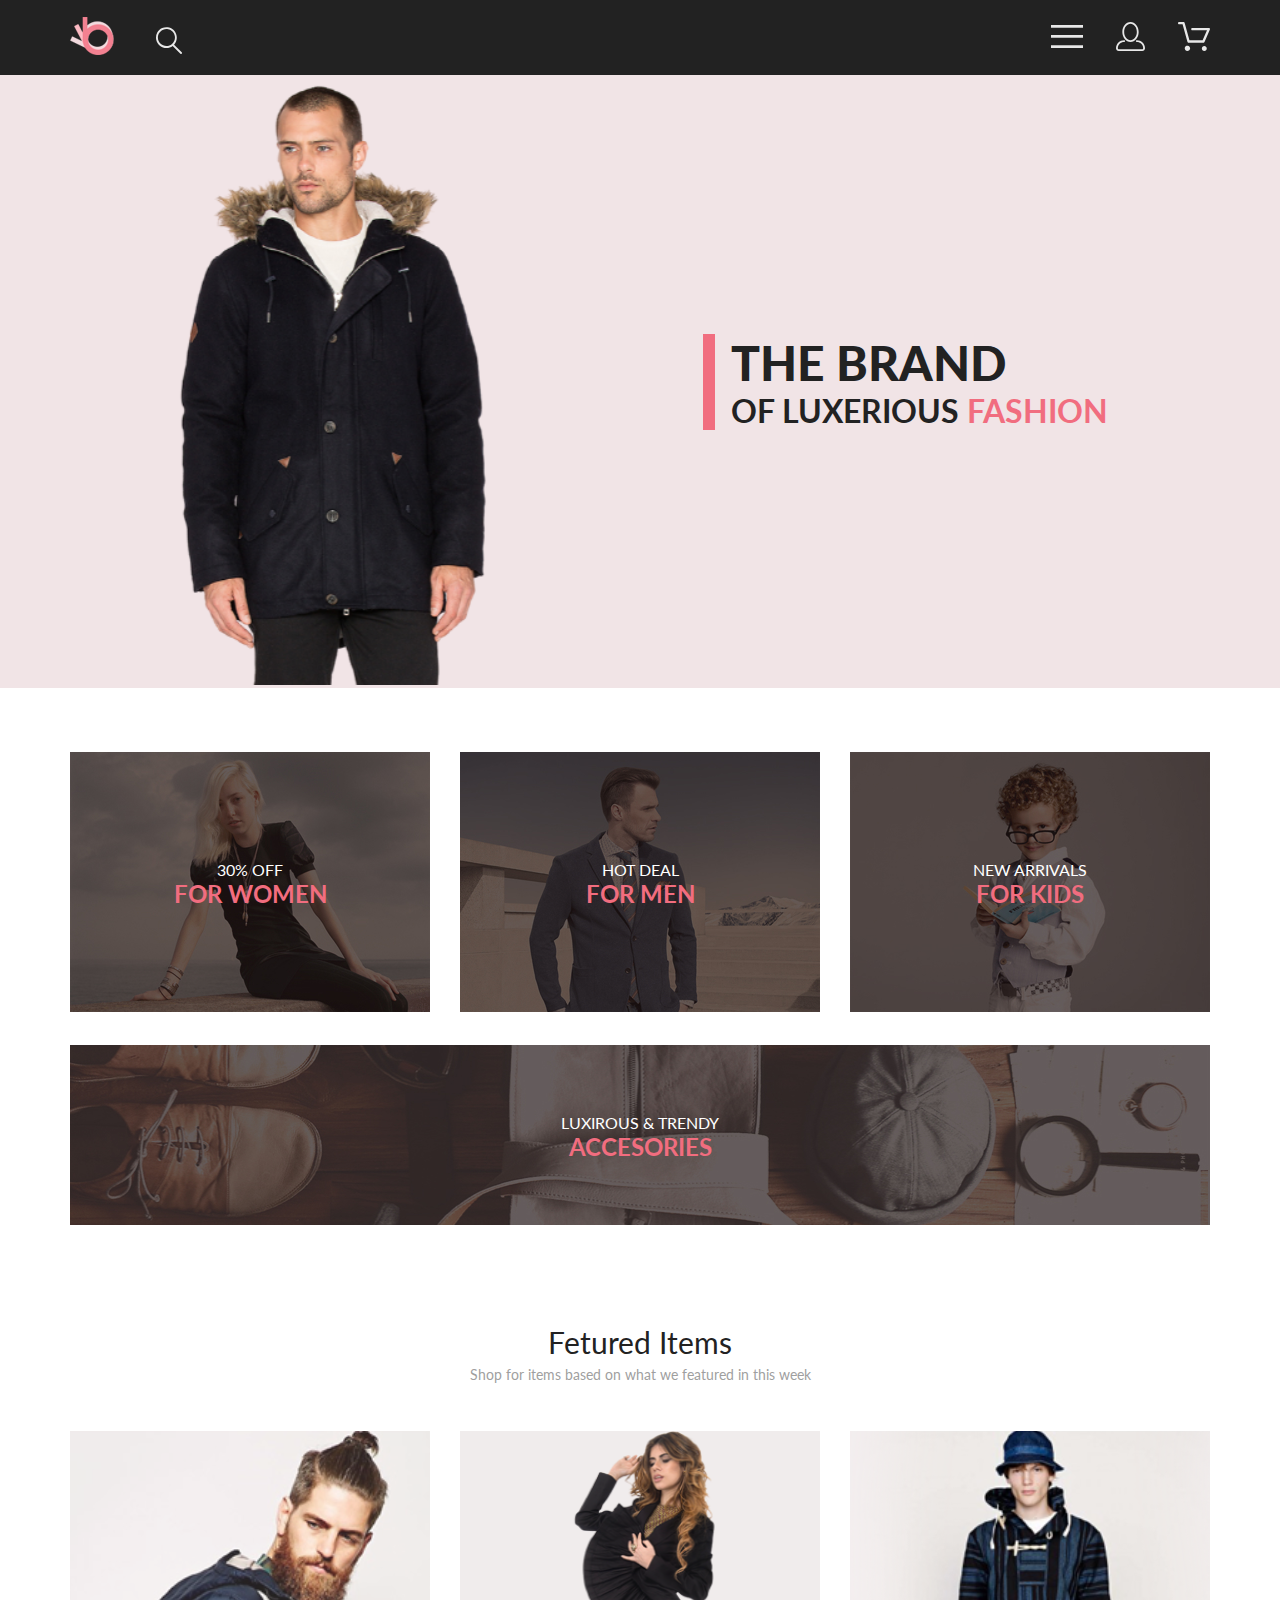
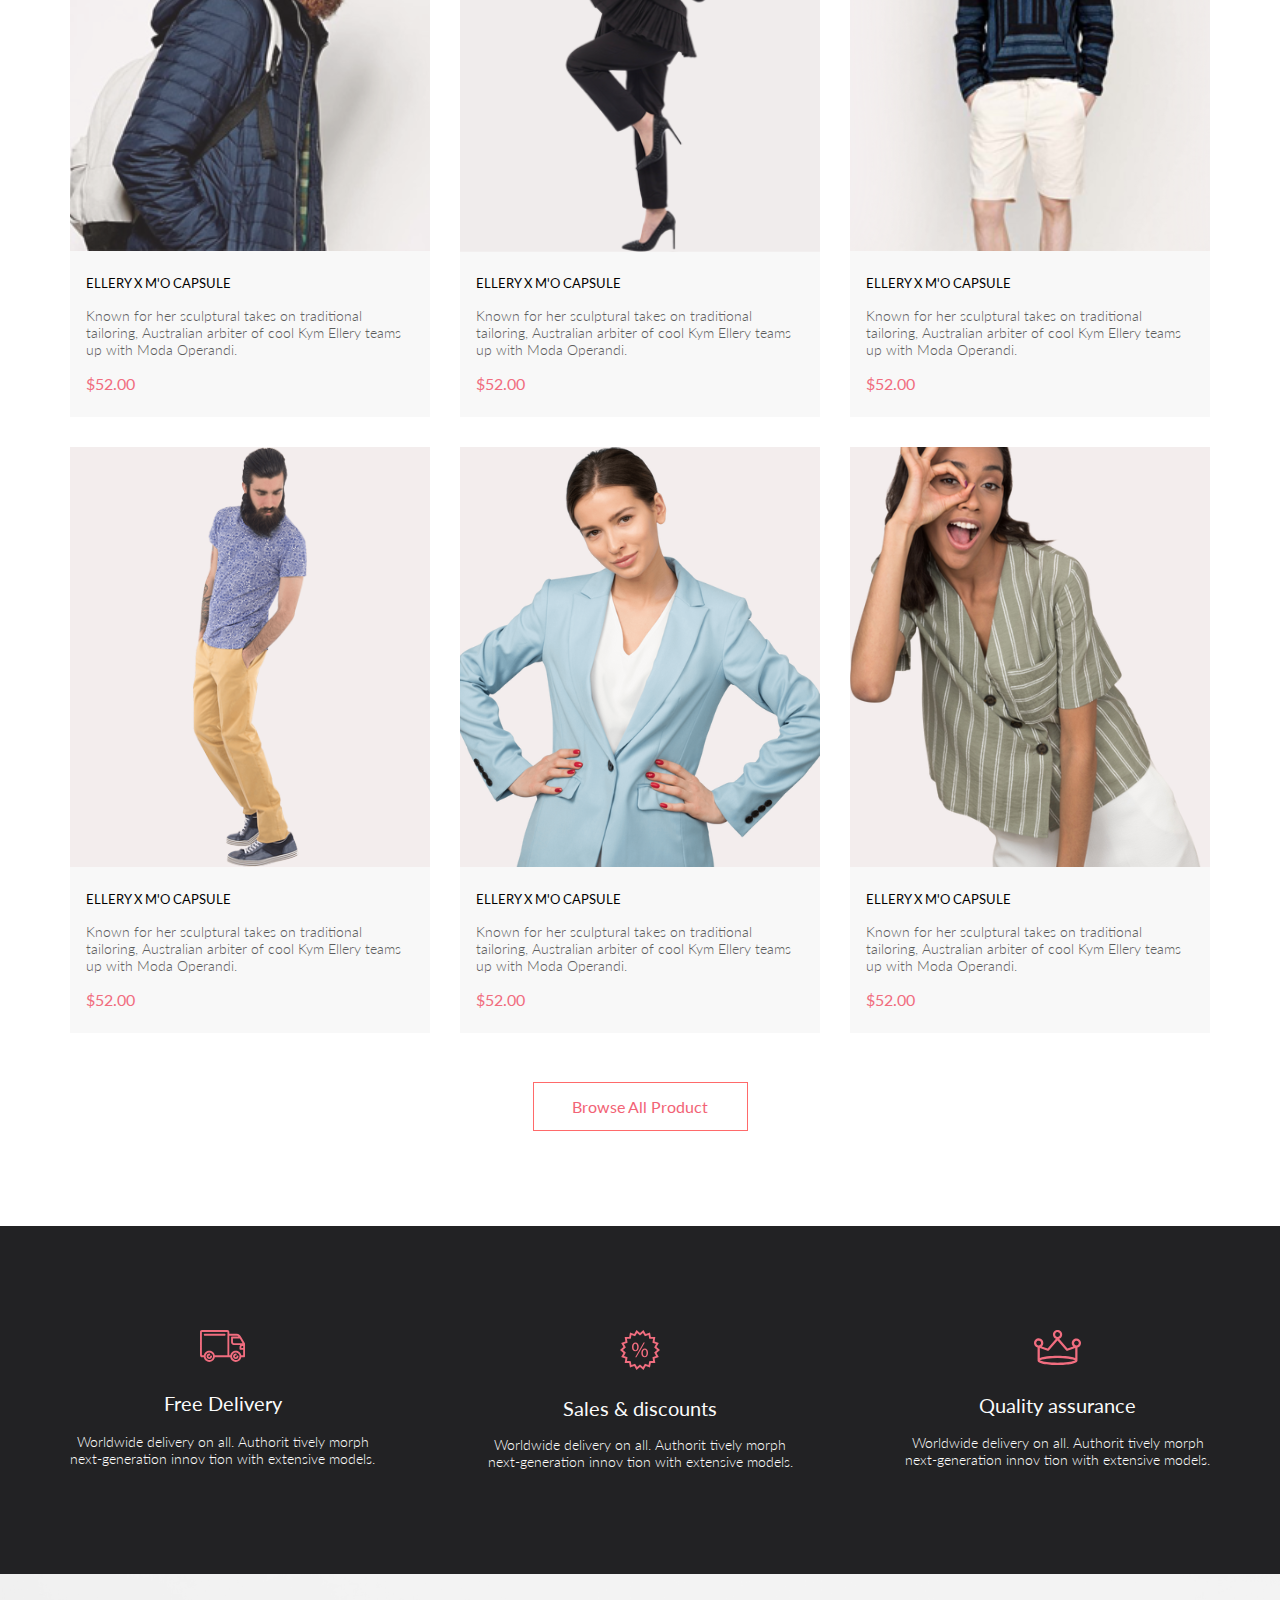
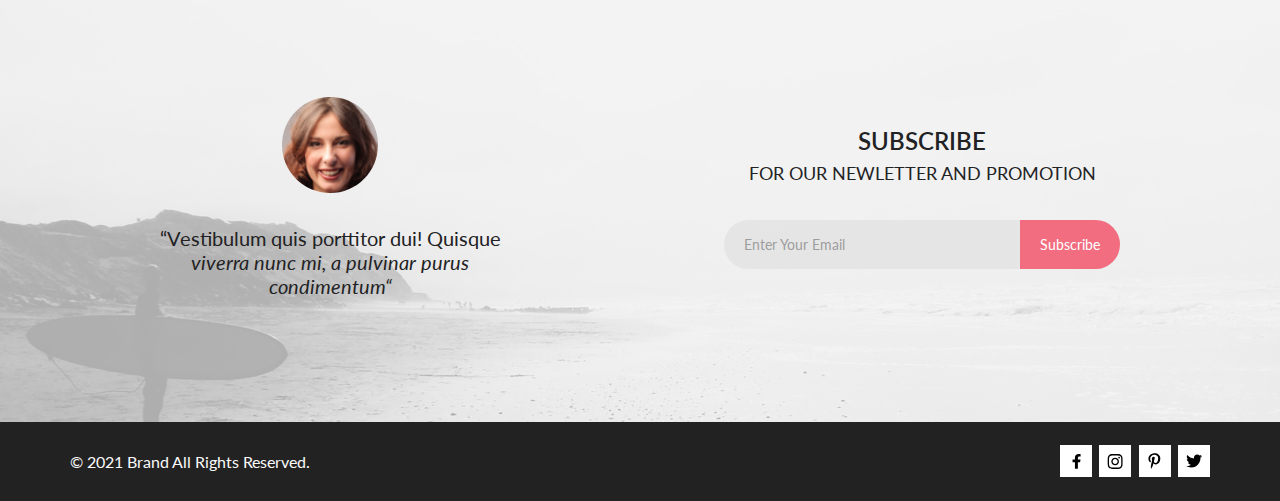
<file: html_website_3/index.html>
<!DOCTYPE html>
<html lang="en">

<head>
    <meta charset="UTF-8">
    <meta http-equiv="X-UA-Compatible" content="IE=edge">
    <meta name="viewport" content="width=device-width, initial-scale=1.0">
    <title>Интернет-магазин</title>
    <link rel="preconnect" href="https://fonts.googleapis.com">
    <link rel="preconnect" href="https://fonts.gstatic.com" crossorigin>
    <link
        href="https://fonts.googleapis.com/css2?family=Lato:wght@300;400;900&family=Open+Sans:wght@600;700;800&family=Raleway:wght@300;400;700&display=swap"
        rel="stylesheet">
    <link rel="stylesheet" href="statik/styles/style.css">
</head>

<body>
    <div class="top">

        <header class="header center">

            <div class="header__left">
                <a href="index.html"><img src="statik/images/top__menu__logo.svg" alt="логотип"></a>
                <a href="#"><img src="statik/images/top__menu__search.svg" alt="поиск"></a>
            </div>
            <nav class="header__right">
                <label for="header__check"><img src="statik/images/top__menu__menu.svg" alt="меню"></label>
                <a href="#" class="header__link-site"><img src="statik/images/top__menu__profile.svg"
                        alt="личный профиль"></a>
                <a href="#" class="header__link-site"><img src="statik/images/top__menu__basket.svg" alt="корзина"></a>
            </nav>
            <input class="header__checkbox" id="header__check" type="checkbox" checked>
            <div class="mobile-menu">
                <h3 class="mobile-menu__heading">MENU</h3>
                <div class="mobile-menu__box">
                    <div class="mobile-menu__item">
                        <a href="#" class="mobile-menu__title">MAN</a>
                        <ul class="mobile-menu__list">
                            <li><a class="mobile-menu__link" href="#">Accessories</a></li>
                            <li><a class="mobile-menu__link" href="#">Bags</a></li>
                            <li><a class="mobile-menu__link" href="#">Denim</a></li>
                            <li><a class="mobile-menu__link" href="#">T-Shirts</a></li>
                        </ul>
                    </div>
                    <div class="mobile-menu__item">
                        <a href="#" class="mobile-menu__title">WOMAN</a>
                        <ul class="mobile-menu__list">
                            <li><a class="mobile-menu__link" href="">Accessories</a></li>
                            <li><a class="mobile-menu__link" href="">Jackets & Coats</a></li>
                            <li><a class="mobile-menu__link" href="">Polos</a></li>
                            <li><a class="mobile-menu__link" href="">T-Shirts</a></li>
                            <li><a class="mobile-menu__link" href="">Shirts</a></li>
                        </ul>
                    </div>
                    <div class="mobile-menu__item">
                        <a href="#" class="mobile-menu__title">KIDS</a>
                        <ul class="mobile-menu__list">
                            <li><a class="mobile-menu__link" href="">Accessories</a></li>
                            <li><a class="mobile-menu__link" href="">Jackets & Coats</a></li>
                            <li><a class="mobile-menu__link" href="">Polos</a></li>
                            <li><a class="mobile-menu__link" href="">T-Shirts</a></li>
                            <li><a class="mobile-menu__link" href="">Shirts</a></li>
                            <li><a class="mobile-menu__link" href="">Bags</a></li>
                        </ul>
                    </div>
                </div>



            </div>


        </header>

        <section class="promo">

            <div class="promo__img">
                <img src="statik/images/header__img.svg" alt="фото с моделью">
            </div>

            <div class="promo__content">
                <div class="promo__info">
                    <h1 class="promo__title">THE BRAND</h1>
                    <h2 class="promo__heading">OF LUXERIOUS <span style="color: 
                        #F16D7F;">FASHION</span></h2>
                </div>
            </div>

        </section>

        <section class="sale center">

            <div class="sale__item">
                <div class="sale__content">
                    <p class="sale__text">30% OFF</p>
                    <h3 class="sale__heading">FOR WOMEN</h3>
                </div>
                <img src="statik/images/advertisement001.jpg" alt="sale image" class="img__sale">
            </div>

            <div class="sale__item">
                <div class="sale__content">
                    <p class="sale__text">HOT DEAL</p>
                    <h3 class="sale__heading">FOR MEN</h3>
                </div>
                <img src="statik/images/advertisement002.jpg" alt="sale image" class="img__sale">
            </div>

            <div class="sale__item">
                <div class="sale__content">
                    <p class="sale__text">NEW ARRIVALS</p>
                    <h3 class="sale__heading">FOR KIDS</h3>
                </div>
                <img src="statik/images/advertisement003.jpg" alt="sale image" class="img__sale">
            </div>

            <div class="sale__item sale__item__big">
                <div class="sale__content">
                    <p class="sale__text">LUXIROUS & TRENDY</p>
                    <h3 class="sale__heading">ACCESORIES</h3>
                </div>
                <img src="statik/images/advertisement004.jpg" alt="sale image" class="img__big">
            </div>

        </section>

        <section class="product-box center">

            <h2 class="product-box__heading">Fetured Items</h2>
            <p class="product-box__text">Shop for items based on what we featured in this week</p>

            <div class="product-box__content">

                <div class="product">

                    <div class="product__picturebox">

                        <div class="product__picturebox__itemHover">
                            <button class="product__picturebox__buy-button">
                                <img src="statik/images/Vector.svg" alt="корзина"
                                    class="product__picturebox__buy-button-img">
                                Add to Cart
                            </button>
                        </div>

                        <img src="statik/images/top__info_img001.svg" alt="photo 001" class="product__picturebox__img">

                    </div>

                    <div class="product__content">
                        <h5 class="product__content__heading">ELLERY X M'O CAPSULE</h5>
                        <p class="product__content__text">Known for her sculptural takes on traditional <br>
                            tailoring, Australian arbiter of cool Kym Ellery teams <br>
                            up with Moda Operandi.</p>
                        <p class="product__content__price">$52.00</p>
                    </div>

                </div>

                <div class="product">

                    <div class="product__picturebox">

                        <div class="product__picturebox__itemHover">
                            <button class="product__picturebox__buy-button">
                                <img src="statik/images/Vector.svg" alt="корзина"
                                    class="product__picturebox__buy-button-img">
                                Add to Cart
                            </button>
                        </div>

                        <img src="statik/images/top__info_img002-2.svg" alt="photo 002"
                            class="product__picturebox__img">

                    </div>

                    <div class="product__content">
                        <h5 class="product__content__heading">ELLERY X M'O CAPSULE</h5>
                        <p class="product__content__text">Known for her sculptural takes on traditional <br>
                            tailoring, Australian arbiter of cool Kym Ellery teams <br>
                            up with Moda Operandi.</p>
                        <p class="product__content__price">$52.00</p>
                    </div>

                </div>

                <div class="product">

                    <div class="product__picturebox">

                        <div class="product__picturebox__itemHover">
                            <button class="product__picturebox__buy-button">
                                <img src="statik/images/Vector.svg" alt="корзина"
                                    class="product__picturebox__buy-button-img">
                                Add to Cart
                            </button>
                        </div>

                        <img src="statik/images/top__info_img003.svg" alt="photo 003" class="product__picturebox__img">

                    </div>

                    <div class="product__content">
                        <h5 class="product__content__heading">ELLERY X M'O CAPSULE</h5>
                        <p class="product__content__text">Known for her sculptural takes on traditional <br>
                            tailoring, Australian arbiter of cool Kym Ellery teams <br>
                            up with Moda Operandi.</p>
                        <p class="product__content__price">$52.00</p>
                    </div>

                </div>

                <div class="product">

                    <div class="product__picturebox">

                        <div class="product__picturebox__itemHover">
                            <button class="product__picturebox__buy-button">
                                <img src="statik/images/Vector.svg" alt="корзина"
                                    class="product__picturebox__buy-button-img">
                                Add to Cart
                            </button>
                        </div>

                        <img src="statik/images/top__info_img004.svg" alt="photo 004" class="product__picturebox__img">

                    </div>

                    <div class="product__content">
                        <h5 class="product__content__heading">ELLERY X M'O CAPSULE</h5>
                        <p class="product__content__text">Known for her sculptural takes on traditional <br>
                            tailoring, Australian arbiter of cool Kym Ellery teams <br>
                            up with Moda Operandi.</p>
                        <p class="product__content__price">$52.00</p>
                    </div>

                </div>

                <div class="product">

                    <div class="product__picturebox">

                        <div class="product__picturebox__itemHover">
                            <button class="product__picturebox__buy-button">
                                <img src="statik/images/Vector.svg" alt="корзина"
                                    class="product__picturebox__buy-button-img">
                                Add to Cart
                            </button>
                        </div>

                        <img src="statik/images/top__info_img005.svg" alt="photo 005" class="product__picturebox__img">

                    </div>

                    <div class="product__content">
                        <h5 class="product__content__heading">ELLERY X M'O CAPSULE</h5>
                        <p class="product__content__text">Known for her sculptural takes on traditional <br>
                            tailoring, Australian arbiter of cool Kym Ellery teams <br>
                            up with Moda Operandi.</p>
                        <p class="product__content__price">$52.00</p>
                    </div>

                </div>

                <div class="product">

                    <div class="product__picturebox">

                        <div class="product__picturebox__itemHover">
                            <button class="product__picturebox__buy-button">
                                <img src="statik/images/Vector.svg" alt="корзина"
                                    class="product__picturebox__buy-button-img">
                                Add to Cart
                            </button>
                        </div>

                        <img src="statik/images/top__info_img006.svg" alt="photo 006" class="product__picturebox__img">

                    </div>

                    <div class="product__content">
                        <h5 class="product__content__heading">ELLERY X M'O CAPSULE</h5>
                        <p class="product__content__text">Known for her sculptural takes on traditional <br>
                            tailoring, Australian arbiter of cool Kym Ellery teams <br>
                            up with Moda Operandi.</p>
                        <p class="product__content__price">$52.00</p>
                    </div>

                </div>

            </div>

            <div class="product-box__button">
                <button class="product-box__button__text">Browse All Product</button>
            </div>

        </section>

        <div class="advantages center">

            <article class="advantages__item">
                <img src="statik/images/advantages1.svg" alt="машина">
                <h3 class="advantages__item__heading">Free Delivery</h3>
                <p class="advantages__item__text">Worldwide delivery on all. Authorit tively morph <br> next-generation
                    innov
                    tion with extensive
                    models.
                </p>
            </article>

            <article class="advantages__item">
                <img src="statik/images/advantages2.svg" alt="процент">
                <h3 class="advantages__item__heading">Sales & discounts</h3>
                <p class="advantages__item__text">Worldwide delivery on all. Authorit tively morph <br> next-generation
                    innov
                    tion with extensive
                    models.
                </p>
            </article>

            <article class="advantages__item">
                <img src="statik/images/advantages3.svg" alt="корона">
                <h3 class="advantages__item__heading">Quality assurance</h3>
                <p class="advantages__item__text">Worldwide delivery on all. Authorit tively morph <br> next-generation
                    innov
                    tion with extensive
                    models.
                </p>
            </article>

        </div>

        <div class="subscription center">

            <figure class="subscription__staff">
                <img src="statik/images/face.svg" alt="лицо">
                <p class="subscription__staff__figure-text">“Vestibulum quis porttitor dui! Quisque<br> <em>viverra nunc
                        mi, a pulvinar
                        purus<br>
                        condimentum“</em></p>
            </figure>

            <div class="subscription__input-email">
                <p class="subscription__input-email__text"><span
                        class="subscription__input-email__title">SUBSCRIBE</span><br>
                    FOR OUR NEWLETTER AND PROMOTION</p>

                <div class="subscription__input-email__submit">
                    <input class="subscription__input-email__submit__subscribe" type="email" required
                        placeholder="Enter Your Email">
                    <input class="subscription__input-email__submit__btn" type="submit" value="Subscribe">
                </div>
            </div>

        </div>

        <footer class="footer center">
            <p class="footer__text">© 2021 Brand All Rights Reserved.</p>
            <div class="footer__items">
                <a class="footer__items__item" href="#"><img src="statik/images/facebook.svg" alt="facebook"></a>
                <a class="footer__items__item" href="#"><img src="statik/images/instagram.svg" alt="instagram"></a>
                <a class="footer__items__item" href="#"><svg width="13" height="16" viewBox="0 0 13 16" fill="none"
                        xmlns="http://www.w3.org/2000/svg">
                        <path
                            d="M6.74032 0.203125C3.55564 0.203125 0.408203 2.34063 0.408203 5.8C0.408203 8 1.63738 9.25 2.38233 9.25C2.68963 9.25 2.86655 8.3875 2.86655 8.14375C2.86655 7.85313 2.13091 7.23438 2.13091 6.025C2.13091 3.5125 4.03055 1.73125 6.4889 1.73125C8.60271 1.73125 10.1671 2.94062 10.1671 5.1625C10.1671 6.82187 9.50597 9.93437 7.36422 9.93437C6.59133 9.93437 5.93018 9.37187 5.93018 8.56563C5.93018 7.38438 6.74963 6.24062 6.74963 5.02187C6.74963 2.95312 3.835 3.32812 3.835 5.82812C3.835 6.35313 3.90018 6.93437 4.13298 7.4125C3.70463 9.26875 2.82931 12.0344 2.82931 13.9469C2.82931 14.5375 2.91311 15.1188 2.96899 15.7094C3.07452 15.8281 3.02175 15.8156 3.18316 15.7563C4.74757 13.6 4.69169 13.1781 5.3994 10.3562C5.78119 11.0875 6.76826 11.4812 7.55046 11.4812C10.8469 11.4812 12.3275 8.24688 12.3275 5.33125C12.3275 2.22813 9.66427 0.203125 6.74032 0.203125Z"
                            fill="black" />
                    </svg>
                </a>
                <a class="footer__items__item" href="#"><svg width="17" height="14" viewBox="0 0 17 14" fill="none"
                        xmlns="http://www.w3.org/2000/svg">
                        <path
                            d="M14.4184 3.74113C14.4285 3.88325 14.4285 4.02541 14.4285 4.16753C14.4285 8.50253 11.1512 13.4975 5.16133 13.4975C3.31595 13.4975 1.60168 12.9594 0.159668 12.0254C0.421861 12.0558 0.673935 12.066 0.946216 12.066C2.46887 12.066 3.87057 11.5483 4.98989 10.665C3.55797 10.6345 2.35797 9.69038 1.94452 8.39088C2.14621 8.42131 2.34788 8.44163 2.55966 8.44163C2.85209 8.44163 3.14455 8.401 3.4168 8.32997C1.92437 8.02538 0.805016 6.70559 0.805016 5.11169V5.07109C1.23861 5.31475 1.74285 5.46703 2.27726 5.48731C1.39996 4.89847 0.825192 3.89341 0.825192 2.75634C0.825192 2.14722 0.986506 1.58884 1.26887 1.10153C2.87224 3.09138 5.28232 4.39084 7.9848 4.533C7.93439 4.28934 7.90413 4.03556 7.90413 3.78175C7.90413 1.97463 9.35623 0.502563 11.1613 0.502563C12.0991 0.502563 12.9461 0.898501 13.5411 1.53809C14.2772 1.39597 14.9831 1.12184 15.6083 0.74622C15.3662 1.50766 14.852 2.14725 14.1764 2.55331C14.8318 2.48228 15.4671 2.2995 16.052 2.04572C15.6084 2.69544 15.0537 3.27409 14.4184 3.74113V3.74113Z"
                            fill="black" />
                    </svg>
                </a>
            </div>
        </footer>

    </div>

</body>

</html>
</file>
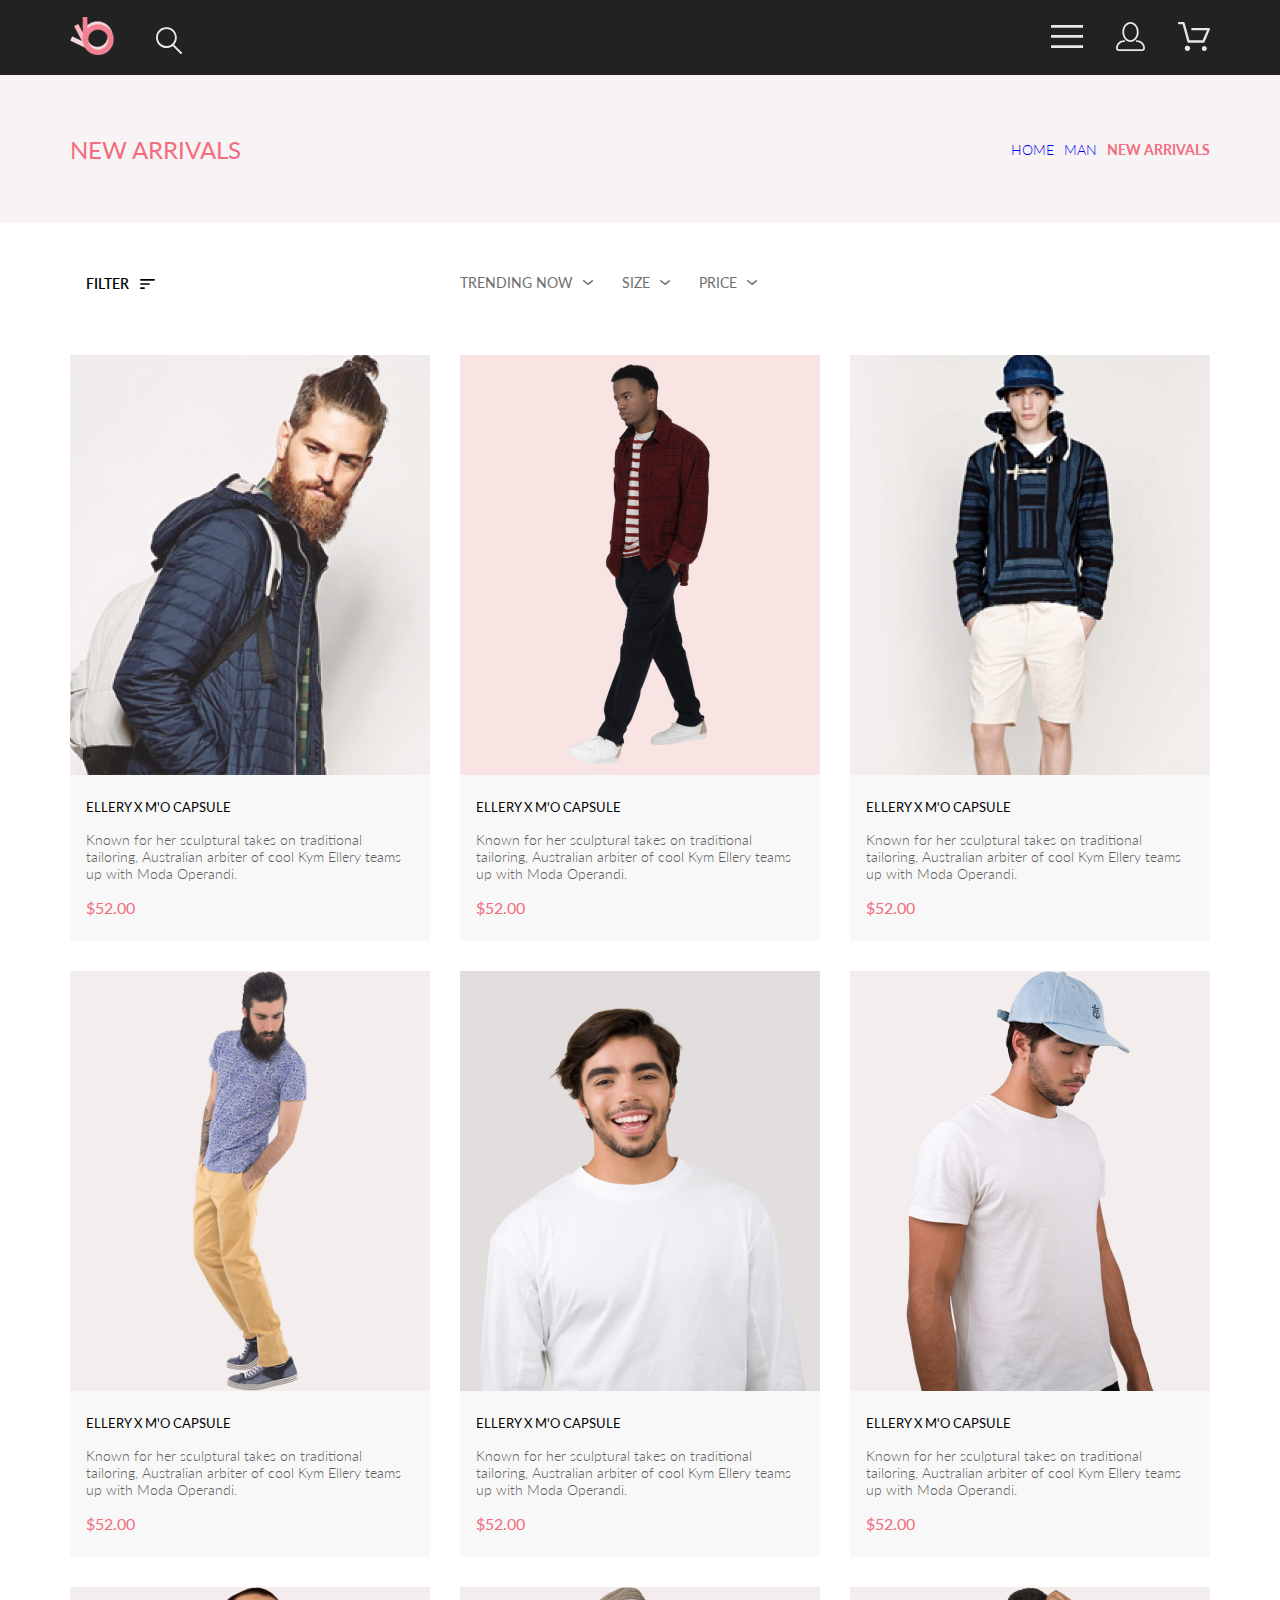
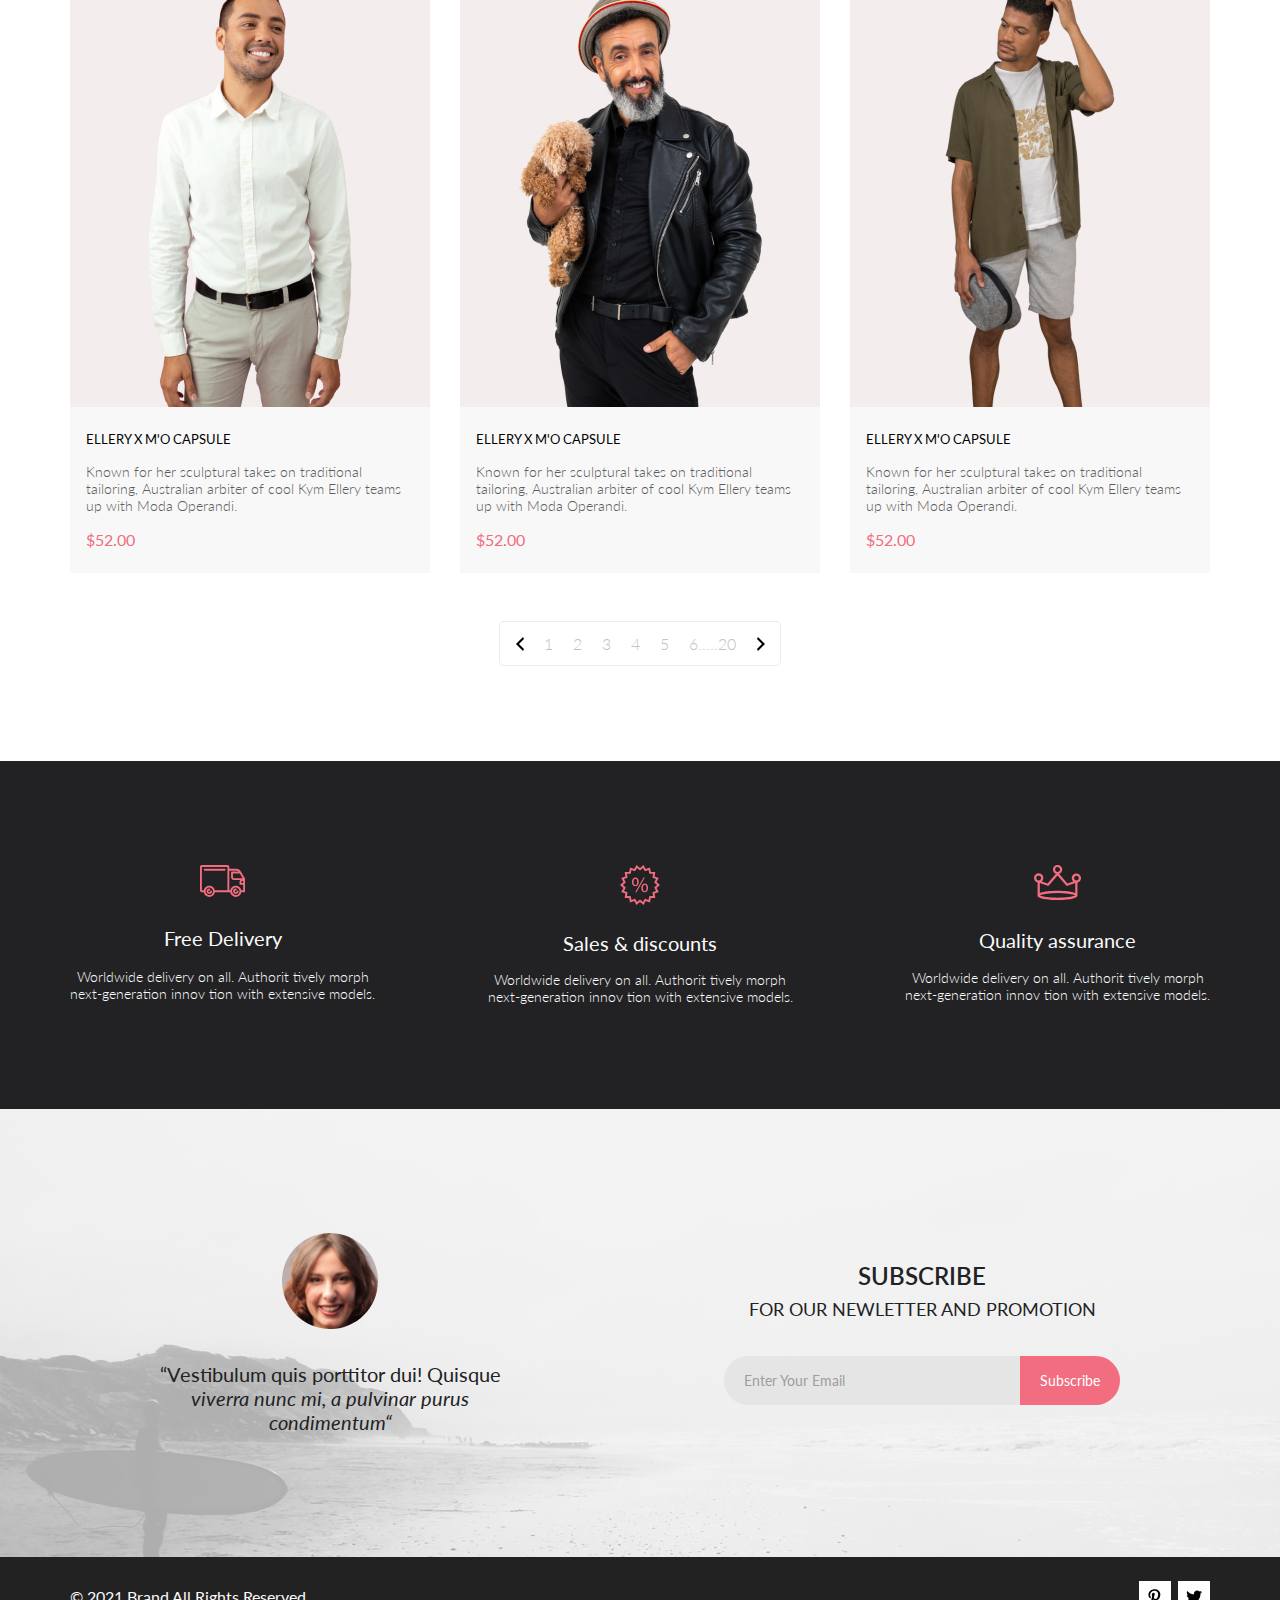
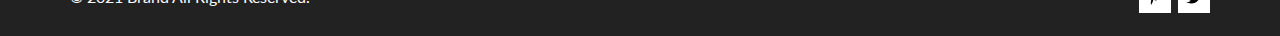
<file: html_website_3/catalog.html>
<!DOCTYPE html>
<html lang="en">
<head>
    <meta charset="UTF-8">
    <meta name="viewport" content="width=device-width, initial-scale=1.0">
    <title>Document</title>
    <link rel="stylesheet" href="statik/styles/style.css">
    <link rel="preconnect" href="https://fonts.googleapis.com">
    <link rel="preconnect" href="https://fonts.gstatic.com" crossorigin>
    <link href="https://fonts.googleapis.com/css2?family=Lato:wght@300;400;700;900&display=swap" rel="stylesheet">
</head>
<body>

    <header class="header center">

        <div class="header__left">
            <a href="index.html"><img src="statik/images/top__menu__logo.svg" alt="логотип"></a>
            <a href="#"><img src="statik/images/top__menu__search.svg" alt="поиск"></a>
        </div>
        <nav class="header__right">
            <label for="header__check"><img src="statik/images/top__menu__menu.svg" alt="меню"></label>
            <a href="#" class="header__link-site"><img src="statik/images/top__menu__profile.svg"
                    alt="личный профиль"></a>
            <a href="#" class="header__link-site"><img src="statik/images/top__menu__basket.svg" alt="корзина"></a>
        </nav>
        <input class="header__checkbox" id="header__check" type="checkbox" checked>
        <div class="mobile-menu">
            <h3 class="mobile-menu__heading">MENU</h3>
            <div class="mobile-menu__box">
                <div class="mobile-menu__item">
                    <a href="#" class="mobile-menu__title">MAN</a>
                    <ul class="mobile-menu__list">
                        <li><a class="mobile-menu__link" href="#">Accessories</a></li>
                        <li><a class="mobile-menu__link" href="#">Bags</a></li>
                        <li><a class="mobile-menu__link" href="#">Denim</a></li>
                        <li><a class="mobile-menu__link" href="#">T-Shirts</a></li>
                    </ul>
                </div>
                <div class="mobile-menu__item">
                    <a href="#" class="mobile-menu__title">WOMAN</a>
                    <ul class="mobile-menu__list">
                        <li><a class="mobile-menu__link" href="">Accessories</a></li>
                        <li><a class="mobile-menu__link" href="">Jackets & Coats</a></li>
                        <li><a class="mobile-menu__link" href="">Polos</a></li>
                        <li><a class="mobile-menu__link" href="">T-Shirts</a></li>
                        <li><a class="mobile-menu__link" href="">Shirts</a></li>
                    </ul>
                </div>
                <div class="mobile-menu__item">
                    <a href="#" class="mobile-menu__title">KIDS</a>
                    <ul class="mobile-menu__list">
                        <li><a class="mobile-menu__link" href="">Accessories</a></li>
                        <li><a class="mobile-menu__link" href="">Jackets & Coats</a></li>
                        <li><a class="mobile-menu__link" href="">Polos</a></li>
                        <li><a class="mobile-menu__link" href="">T-Shirts</a></li>
                        <li><a class="mobile-menu__link" href="">Shirts</a></li>
                        <li><a class="mobile-menu__link" href="">Bags</a></li>
                    </ul>
                </div>
            </div>



        </div>


    </header>

    <header class="top-head center">
        <div class="top-head__box">
            <h1>NEW ARRIVALS</h1>
            <nav>
                <ul class="top-head__breadcrumbs">
                    <li><a href="index.html">HOME</a></li>
                    <li><a href="#">MAN</a></li>
                    <li class="top-head__title">NEW ARRIVALS</li>
                </ul>
            </nav>
        </div>
    </header>

    <div class="filter-sort center">
        <details class="filter">
            <summary class="filter__summary">
                <span class="filter__heading">FILTER</span>
                <svg width="15" height="10" viewBox="0 0 15 10" fill="none" xmlns="http://www.w3.org/2000/svg">
                    <path d="M0.833333 10H4.16667C4.625 10 5 9.625 5 9.16667C5 8.70833 4.625 8.33333 4.16667 8.33333H0.833333C0.375 8.33333 0 8.70833 0 9.16667C0 9.625 0.375 10 0.833333 10ZM0 0.833333C0 1.29167 0.375 1.66667 0.833333 1.66667H14.1667C14.625 1.66667 15 1.29167 15 0.833333C15 0.375 14.625 0 14.1667 0H0.833333C0.375 0 0 0.375 0 0.833333ZM0.833333 5.83333H9.16667C9.625 5.83333 10 5.45833 10 5C10 4.54167 9.625 4.16667 9.16667 4.16667H0.833333C0.375 4.16667 0 4.54167 0 5C0 5.45833 0.375 5.83333 0.833333 5.83333Z" fill="black"/>
                </svg>                        
            </summary>

            <div class="filter__content">
                <details class="filter__item">
                    <summary class="filter__head">CATEGORY</summary>
                    <div class="filter__link-box">
                        <a href="#" class="filter__link">Accessories</a>
                        <a href="#" class="filter__link">Bags</a>
                        <a href="#" class="filter__link">Denim</a>
                        <a href="#" class="filter__link">Hoodies & Sweatshirts</a>
                        <a href="#" class="filter__link">Jackets & Coats</a>
                        <a href="#" class="filter__link">Polos</a>
                        <a href="#" class="filter__link">Shirts</a>
                        <a href="#" class="filter__link">Shoes</a>
                        <a href="#" class="filter__link">Sweaters & Knits</a>
                        <a href="#" class="filter__link">T-Shirts</a>
                        <a href="#" class="filter__link">Tanks</a>
                    </div>
                </details>

                <details class="filter__item">
                    <summary  class="filter__head">BRAND</summary>
                    <div class="filter__link-box">
                        <a href="" class="filter__link">Accessories</a>
                        <a href="" class="filter__link">Bags</a>
                        <a href="" class="filter__link">Denim</a>
                        <a href="" class="filter__link">Hoodies & Sweatshirts</a>
                        <a href="" class="filter__link">Jackets & Coats</a>
                        <a href="" class="filter__link">Polos</a>
                        <a href="" class="filter__link">Shirts</a>
                        <a href="" class="filter__link">Shoes</a>
                        <a href="" class="filter__link">Sweaters & Knits</a>
                        <a href="" class="filter__link">T-Shirts</a>
                        <a href="" class="filter__link">Tanks</a>
                    </div>
                </details>

                <details class="filter__item">
                    <summary class="filter__head">DESIGNER</summary>
                    <div class="filter__link-box">
                        <a href="" class="filter__link">Accessories</a>
                        <a href="" class="filter__link">Bags</a>
                        <a href="" class="filter__link">Denim</a>
                        <a href="" class="filter__link">Hoodies & Sweatshirts</a>
                        <a href="" class="filter__link">Jackets & Coats</a>
                        <a href="" class="filter__link">Polos</a>
                        <a href="" class="filter__link">Shirts</a>
                        <a href="" class="filter__link">Shoes</a>
                        <a href="" class="filter__link">Sweaters & Knits</a>
                        <a href="" class="filter__link">T-Shirts</a>
                        <a href="" class="filter__link">Tanks</a>
                    </div>
                </details>
            </div>
        </details>

        <div class="sort">
            <details class="sort__details">
                <summary class="sort__summary">
                    <span class="sort__heading">TRENDING NOW</span>
                    <svg width="11" height="6" viewBox="0 0 11 6" fill="none" xmlns="http://www.w3.org/2000/svg">
                        <path d="M5.00214 5.00214C4.83521 5.00247 4.67343 4.94433 4.54488 4.83782L0.258102 1.2655C0.112196 1.14422 0.0204417 0.969958 0.00302325 0.781035C-0.0143952 0.592112 0.0439493 0.404007 0.165221 0.258101C0.286493 0.112196 0.460759 0.0204417 0.649682 0.00302327C0.838605 -0.0143952 1.02671 0.043949 1.17262 0.165221L5.00214 3.36602L8.83167 0.279536C8.90475 0.220188 8.98884 0.175869 9.0791 0.149125C9.16937 0.122382 9.26403 0.113741 9.35764 0.1237C9.45126 0.133659 9.54198 0.162021 9.6246 0.207156C9.70722 0.252292 9.7801 0.313311 9.83906 0.386705C9.90449 0.460167 9.95405 0.546351 9.98462 0.639855C10.0152 0.733359 10.0261 0.83217 10.0167 0.930097C10.0073 1.02802 9.97784 1.12296 9.93005 1.20895C9.88227 1.29494 9.81723 1.37013 9.73904 1.42982L5.45225 4.88068C5.32002 4.97036 5.16154 5.01312 5.00214 5.00214Z" fill="#6F6E6E"/>
                    </svg>  
                </summary>
            </details>

            <details class="sort__details">
                <summary class="sort__summary">
                    <span class="sort__heading">SIZE</span>
                    <svg width="11" height="6" viewBox="0 0 11 6" fill="none" xmlns="http://www.w3.org/2000/svg">
                        <path d="M5.00214 5.00214C4.83521 5.00247 4.67343 4.94433 4.54488 4.83782L0.258102 1.2655C0.112196 1.14422 0.0204417 0.969958 0.00302325 0.781035C-0.0143952 0.592112 0.0439493 0.404007 0.165221 0.258101C0.286493 0.112196 0.460759 0.0204417 0.649682 0.00302327C0.838605 -0.0143952 1.02671 0.043949 1.17262 0.165221L5.00214 3.36602L8.83167 0.279536C8.90475 0.220188 8.98884 0.175869 9.0791 0.149125C9.16937 0.122382 9.26403 0.113741 9.35764 0.1237C9.45126 0.133659 9.54198 0.162021 9.6246 0.207156C9.70722 0.252292 9.7801 0.313311 9.83906 0.386705C9.90449 0.460167 9.95405 0.546351 9.98462 0.639855C10.0152 0.733359 10.0261 0.83217 10.0167 0.930097C10.0073 1.02802 9.97784 1.12296 9.93005 1.20895C9.88227 1.29494 9.81723 1.37013 9.73904 1.42982L5.45225 4.88068C5.32002 4.97036 5.16154 5.01312 5.00214 5.00214Z" fill="#6F6E6E"/>
                    </svg>  
                </summary>

                <div class="sort__box">
                    <div class="sort__check">
                        <input id="sort__check1" type="checkbox">
                        <label for="sort__check1">XS</label>
                    </div>
                    <div class="sort__check">
                        <input id="sort__check2" type="checkbox">
                        <label for="sort__check2">S</label>
                    </div>
                    <div class="sort__check">
                        <input id="sort__check3" type="checkbox">
                        <label for="sort__check3">M</label>
                    </div>
                    <div class="sort__check">
                        <input id="sort__check4" type="checkbox">
                        <label for="sort__check4">L</label>
                    </div>
                </div>
            </details>

            <details class="sort__details">
                <summary class="sort__summary">
                    <span class="sort__heading">PRICE</span>
                    <svg width="11" height="6" viewBox="0 0 11 6" fill="none" xmlns="http://www.w3.org/2000/svg">
                        <path d="M5.00214 5.00214C4.83521 5.00247 4.67343 4.94433 4.54488 4.83782L0.258102 1.2655C0.112196 1.14422 0.0204417 0.969958 0.00302325 0.781035C-0.0143952 0.592112 0.0439493 0.404007 0.165221 0.258101C0.286493 0.112196 0.460759 0.0204417 0.649682 0.00302327C0.838605 -0.0143952 1.02671 0.043949 1.17262 0.165221L5.00214 3.36602L8.83167 0.279536C8.90475 0.220188 8.98884 0.175869 9.0791 0.149125C9.16937 0.122382 9.26403 0.113741 9.35764 0.1237C9.45126 0.133659 9.54198 0.162021 9.6246 0.207156C9.70722 0.252292 9.7801 0.313311 9.83906 0.386705C9.90449 0.460167 9.95405 0.546351 9.98462 0.639855C10.0152 0.733359 10.0261 0.83217 10.0167 0.930097C10.0073 1.02802 9.97784 1.12296 9.93005 1.20895C9.88227 1.29494 9.81723 1.37013 9.73904 1.42982L5.45225 4.88068C5.32002 4.97036 5.16154 5.01312 5.00214 5.00214Z" fill="#6F6E6E"/>
                    </svg>  
                </summary>
            </details>
        </div>

    </div>

    <main class="main-product">
        <section class="main-product__bottom center">
            <div class="main-product__bottom__items">
                <div class="product">

                    <div class="product__picturebox">

                        <div class="product__picturebox__itemHover">
                            <button class="product__picturebox__buy-button">
                                <img src="statik/images/Vector.svg" alt="корзина"
                                    class="product__picturebox__buy-button-img">
                                Add to Cart
                            </button>
                        </div>

                        <img src="statik/images/Catalog/Product001.jpg" alt="photo 001"
                            class="product__picturebox__img">

                    </div>

                    <div class="product__content">
                        <h5 class="product__content__heading">ELLERY X M'O CAPSULE</h5>
                        <p class="product__content__text">Known for her sculptural takes on traditional <br>
                            tailoring, Australian arbiter of cool Kym Ellery teams <br>
                            up with Moda Operandi.</p>
                        <p class="product__content__price">$52.00</p>
                    </div>

                </div>

                <div class="product">

                    <div class="product__picturebox">

                        <div class="product__picturebox__itemHover">
                            <button class="product__picturebox__buy-button">
                                <img src="statik/images/Vector.svg" alt="корзина"
                                    class="product__picturebox__buy-button-img">
                                Add to Cart
                            </button>
                        </div>

                        <img src="statik/images/Catalog/Product002.jpg" alt="photo 002"
                            class="product__picturebox__img">

                    </div>

                    <div class="product__content">
                        <h5 class="product__content__heading">ELLERY X M'O CAPSULE</h5>
                        <p class="product__content__text">Known for her sculptural takes on traditional <br>
                            tailoring, Australian arbiter of cool Kym Ellery teams <br>
                            up with Moda Operandi.</p>
                        <p class="product__content__price">$52.00</p>
                    </div>

                </div>

                <div class="product">

                    <div class="product__picturebox">

                        <div class="product__picturebox__itemHover">
                            <button class="product__picturebox__buy-button">
                                <img src="statik/images/Vector.svg" alt="корзина"
                                    class="product__picturebox__buy-button-img">
                                Add to Cart
                            </button>
                        </div>

                        <img src="statik/images/Catalog/Product003.jpg" alt="photo 003"
                            class="product__picturebox__img">

                    </div>

                    <div class="product__content">
                        <h5 class="product__content__heading">ELLERY X M'O CAPSULE</h5>
                        <p class="product__content__text">Known for her sculptural takes on traditional <br>
                            tailoring, Australian arbiter of cool Kym Ellery teams <br>
                            up with Moda Operandi.</p>
                        <p class="product__content__price">$52.00</p>
                    </div>

                </div>

                <div class="product">

                    <div class="product__picturebox">

                        <div class="product__picturebox__itemHover">
                            <button class="product__picturebox__buy-button">
                                <img src="statik/images/Vector.svg" alt="корзина"
                                    class="product__picturebox__buy-button-img">
                                Add to Cart
                            </button>
                        </div>

                        <img src="statik/images/Catalog/Product004.jpg" alt="photo 004"
                            class="product__picturebox__img">

                    </div>

                    <div class="product__content">
                        <h5 class="product__content__heading">ELLERY X M'O CAPSULE</h5>
                        <p class="product__content__text">Known for her sculptural takes on traditional <br>
                            tailoring, Australian arbiter of cool Kym Ellery teams <br>
                            up with Moda Operandi.</p>
                        <p class="product__content__price">$52.00</p>
                    </div>

                </div>

                <div class="product">

                    <div class="product__picturebox">

                        <div class="product__picturebox__itemHover">
                            <button class="product__picturebox__buy-button">
                                <img src="statik/images/Vector.svg" alt="корзина"
                                    class="product__picturebox__buy-button-img">
                                Add to Cart
                            </button>
                        </div>

                        <img src="statik/images/Catalog/Product005.jpg" alt="photo 005"
                            class="product__picturebox__img">

                    </div>

                    <div class="product__content">
                        <h5 class="product__content__heading">ELLERY X M'O CAPSULE</h5>
                        <p class="product__content__text">Known for her sculptural takes on traditional <br>
                            tailoring, Australian arbiter of cool Kym Ellery teams <br>
                            up with Moda Operandi.</p>
                        <p class="product__content__price">$52.00</p>
                    </div>

                </div>

                <div class="product">

                    <div class="product__picturebox">

                        <div class="product__picturebox__itemHover">
                            <button class="product__picturebox__buy-button">
                                <img src="statik/images/Vector.svg" alt="корзина"
                                    class="product__picturebox__buy-button-img">
                                Add to Cart
                            </button>
                        </div>

                        <img src="statik/images/Catalog/Product006.jpg" alt="photo 006"
                            class="product__picturebox__img">

                    </div>

                    <div class="product__content">
                        <h5 class="product__content__heading">ELLERY X M'O CAPSULE</h5>
                        <p class="product__content__text">Known for her sculptural takes on traditional <br>
                            tailoring, Australian arbiter of cool Kym Ellery teams <br>
                            up with Moda Operandi.</p>
                        <p class="product__content__price">$52.00</p>
                    </div>

                </div>

                <div class="product">

                    <div class="product__picturebox">

                        <div class="product__picturebox__itemHover">
                            <button class="product__picturebox__buy-button">
                                <img src="statik/images/Vector.svg" alt="корзина"
                                    class="product__picturebox__buy-button-img">
                                Add to Cart
                            </button>
                        </div>

                        <img src="statik/images/Catalog/Product007.jpg" alt="photo 007"
                            class="product__picturebox__img">

                    </div>

                    <div class="product__content">
                        <h5 class="product__content__heading">ELLERY X M'O CAPSULE</h5>
                        <p class="product__content__text">Known for her sculptural takes on traditional <br>
                            tailoring, Australian arbiter of cool Kym Ellery teams <br>
                            up with Moda Operandi.</p>
                        <p class="product__content__price">$52.00</p>
                    </div>

                </div>

                <div class="product">

                    <div class="product__picturebox">

                        <div class="product__picturebox__itemHover">
                            <button class="product__picturebox__buy-button">
                                <img src="statik/images/Vector.svg" alt="корзина"
                                    class="product__picturebox__buy-button-img">
                                Add to Cart
                            </button>
                        </div>

                        <img src="statik/images/Catalog/Product008.jpg" alt="photo 008"
                            class="product__picturebox__img">

                    </div>

                    <div class="product__content">
                        <h5 class="product__content__heading">ELLERY X M'O CAPSULE</h5>
                        <p class="product__content__text">Known for her sculptural takes on traditional <br>
                            tailoring, Australian arbiter of cool Kym Ellery teams <br>
                            up with Moda Operandi.</p>
                        <p class="product__content__price">$52.00</p>
                    </div>

                </div>

                <div class="product">

                    <div class="product__picturebox">

                        <div class="product__picturebox__itemHover">
                            <button class="product__picturebox__buy-button">
                                <img src="statik/images/Vector.svg" alt="корзина"
                                    class="product__picturebox__buy-button-img">
                                Add to Cart
                            </button>
                        </div>

                        <img src="statik/images/Catalog/Product009.jpg" alt="photo 009"
                            class="product__picturebox__img">

                    </div>

                    <div class="product__content">
                        <h5 class="product__content__heading">ELLERY X M'O CAPSULE</h5>
                        <p class="product__content__text">Known for her sculptural takes on traditional <br>
                            tailoring, Australian arbiter of cool Kym Ellery teams <br>
                            up with Moda Operandi.</p>
                        <p class="product__content__price">$52.00</p>
                    </div>

                </div>
            </div>
        </section>
    </main>

    <div class="breadcrumbs center">
        <div class="breadcrumbs__box">

            <svg width="9" height="14" viewBox="0 0 9 14" fill="none" xmlns="http://www.w3.org/2000/svg">
                <path d="M8.995 2L3.995 7L8.995 12L7.995 14L0.994995 7L7.995 0L8.995 2Z" fill="black"/>
            </svg>
                
            <div class="breadcrumbs__items">
                <a class="breadcrumbs__link" href="#">1</a>
                <a class="breadcrumbs__link" href="#">2</a>
                <a class="breadcrumbs__link" href="#">3</a>
                <a class="breadcrumbs__link" href="#">4</a>
                <a class="breadcrumbs__link" href="#">5</a>
                <a class="breadcrumbs__link" href="#">6.....20</a>
            </div>

            <svg width="9" height="14" viewBox="0 0 9 14" fill="none" xmlns="http://www.w3.org/2000/svg">
                <path d="M0.994995 12L5.995 7L0.994995 2L1.995 0L8.995 7L1.995 14L0.994995 12Z" fill="black"/>
            </svg>
                
        </div>
    </div>

    <div class="advantages center">

        <article class="advantages__item">
            <img src="statik/images/advantages1.svg" alt="машина">
            <h3 class="advantages__item__heading">Free Delivery</h3>
            <p class="advantages__item__text">Worldwide delivery on all. Authorit tively morph <br> next-generation
                innov
                tion with extensive
                models.
            </p>
        </article>

        <article class="advantages__item">
            <img src="statik/images/advantages2.svg" alt="процент">
            <h3 class="advantages__item__heading">Sales & discounts</h3>
            <p class="advantages__item__text">Worldwide delivery on all. Authorit tively morph <br> next-generation
                innov
                tion with extensive
                models.
            </p>
        </article>

        <article class="advantages__item">
            <img src="statik/images/advantages3.svg" alt="корона">
            <h3 class="advantages__item__heading">Quality assurance</h3>
            <p class="advantages__item__text">Worldwide delivery on all. Authorit tively morph <br> next-generation
                innov
                tion with extensive
                models.
            </p>
        </article>

    </div>

    <div class="subscription center">

        <figure class="subscription__staff">
            <img src="statik/images/face.svg" alt="лицо">
            <p class="subscription__staff__figure-text">“Vestibulum quis porttitor dui! Quisque<br> <em>viverra nunc
                    mi, a pulvinar
                    purus<br>
                    condimentum“</em></p>
        </figure>

        <div class="subscription__input-email">
            <p class="subscription__input-email__text"><span
                    class="subscription__input-email__title">SUBSCRIBE</span><br>
                FOR OUR NEWLETTER AND PROMOTION</p>

            <div class="subscription__input-email__submit">
                <input class="subscription__input-email__submit__subscribe" type="email" required
                    placeholder="Enter Your Email">
                <input class="subscription__input-email__submit__btn" type="submit" value="Subscribe">
            </div>
        </div>

    </div>

    <footer class="footer center">
        <p class="footer__text">© 2021 Brand All Rights Reserved.</p>
        <div class="footer__items">
            <a class="footer__items__item" href="#"><svg width="13" height="16" viewBox="0 0 13 16" fill="none"
                    xmlns="http://www.w3.org/2000/svg">
                    <path
                        d="M6.74032 0.203125C3.55564 0.203125 0.408203 2.34063 0.408203 5.8C0.408203 8 1.63738 9.25 2.38233 9.25C2.68963 9.25 2.86655 8.3875 2.86655 8.14375C2.86655 7.85313 2.13091 7.23438 2.13091 6.025C2.13091 3.5125 4.03055 1.73125 6.4889 1.73125C8.60271 1.73125 10.1671 2.94062 10.1671 5.1625C10.1671 6.82187 9.50597 9.93437 7.36422 9.93437C6.59133 9.93437 5.93018 9.37187 5.93018 8.56563C5.93018 7.38438 6.74963 6.24062 6.74963 5.02187C6.74963 2.95312 3.835 3.32812 3.835 5.82812C3.835 6.35313 3.90018 6.93437 4.13298 7.4125C3.70463 9.26875 2.82931 12.0344 2.82931 13.9469C2.82931 14.5375 2.91311 15.1188 2.96899 15.7094C3.07452 15.8281 3.02175 15.8156 3.18316 15.7563C4.74757 13.6 4.69169 13.1781 5.3994 10.3562C5.78119 11.0875 6.76826 11.4812 7.55046 11.4812C10.8469 11.4812 12.3275 8.24688 12.3275 5.33125C12.3275 2.22813 9.66427 0.203125 6.74032 0.203125Z"
                        fill="black" />
                </svg>
            </a>
            <a class="footer__items__item" href="#"><svg width="17" height="14" viewBox="0 0 17 14" fill="none"
                    xmlns="http://www.w3.org/2000/svg">
                    <path
                        d="M14.4184 3.74113C14.4285 3.88325 14.4285 4.02541 14.4285 4.16753C14.4285 8.50253 11.1512 13.4975 5.16133 13.4975C3.31595 13.4975 1.60168 12.9594 0.159668 12.0254C0.421861 12.0558 0.673935 12.066 0.946216 12.066C2.46887 12.066 3.87057 11.5483 4.98989 10.665C3.55797 10.6345 2.35797 9.69038 1.94452 8.39088C2.14621 8.42131 2.34788 8.44163 2.55966 8.44163C2.85209 8.44163 3.14455 8.401 3.4168 8.32997C1.92437 8.02538 0.805016 6.70559 0.805016 5.11169V5.07109C1.23861 5.31475 1.74285 5.46703 2.27726 5.48731C1.39996 4.89847 0.825192 3.89341 0.825192 2.75634C0.825192 2.14722 0.986506 1.58884 1.26887 1.10153C2.87224 3.09138 5.28232 4.39084 7.9848 4.533C7.93439 4.28934 7.90413 4.03556 7.90413 3.78175C7.90413 1.97463 9.35623 0.502563 11.1613 0.502563C12.0991 0.502563 12.9461 0.898501 13.5411 1.53809C14.2772 1.39597 14.9831 1.12184 15.6083 0.74622C15.3662 1.50766 14.852 2.14725 14.1764 2.55331C14.8318 2.48228 15.4671 2.2995 16.052 2.04572C15.6084 2.69544 15.0537 3.27409 14.4184 3.74113V3.74113Z"
                        fill="black" />
                </svg>
            </a>
        </div>
    </footer>

</body>
</html>
</file>
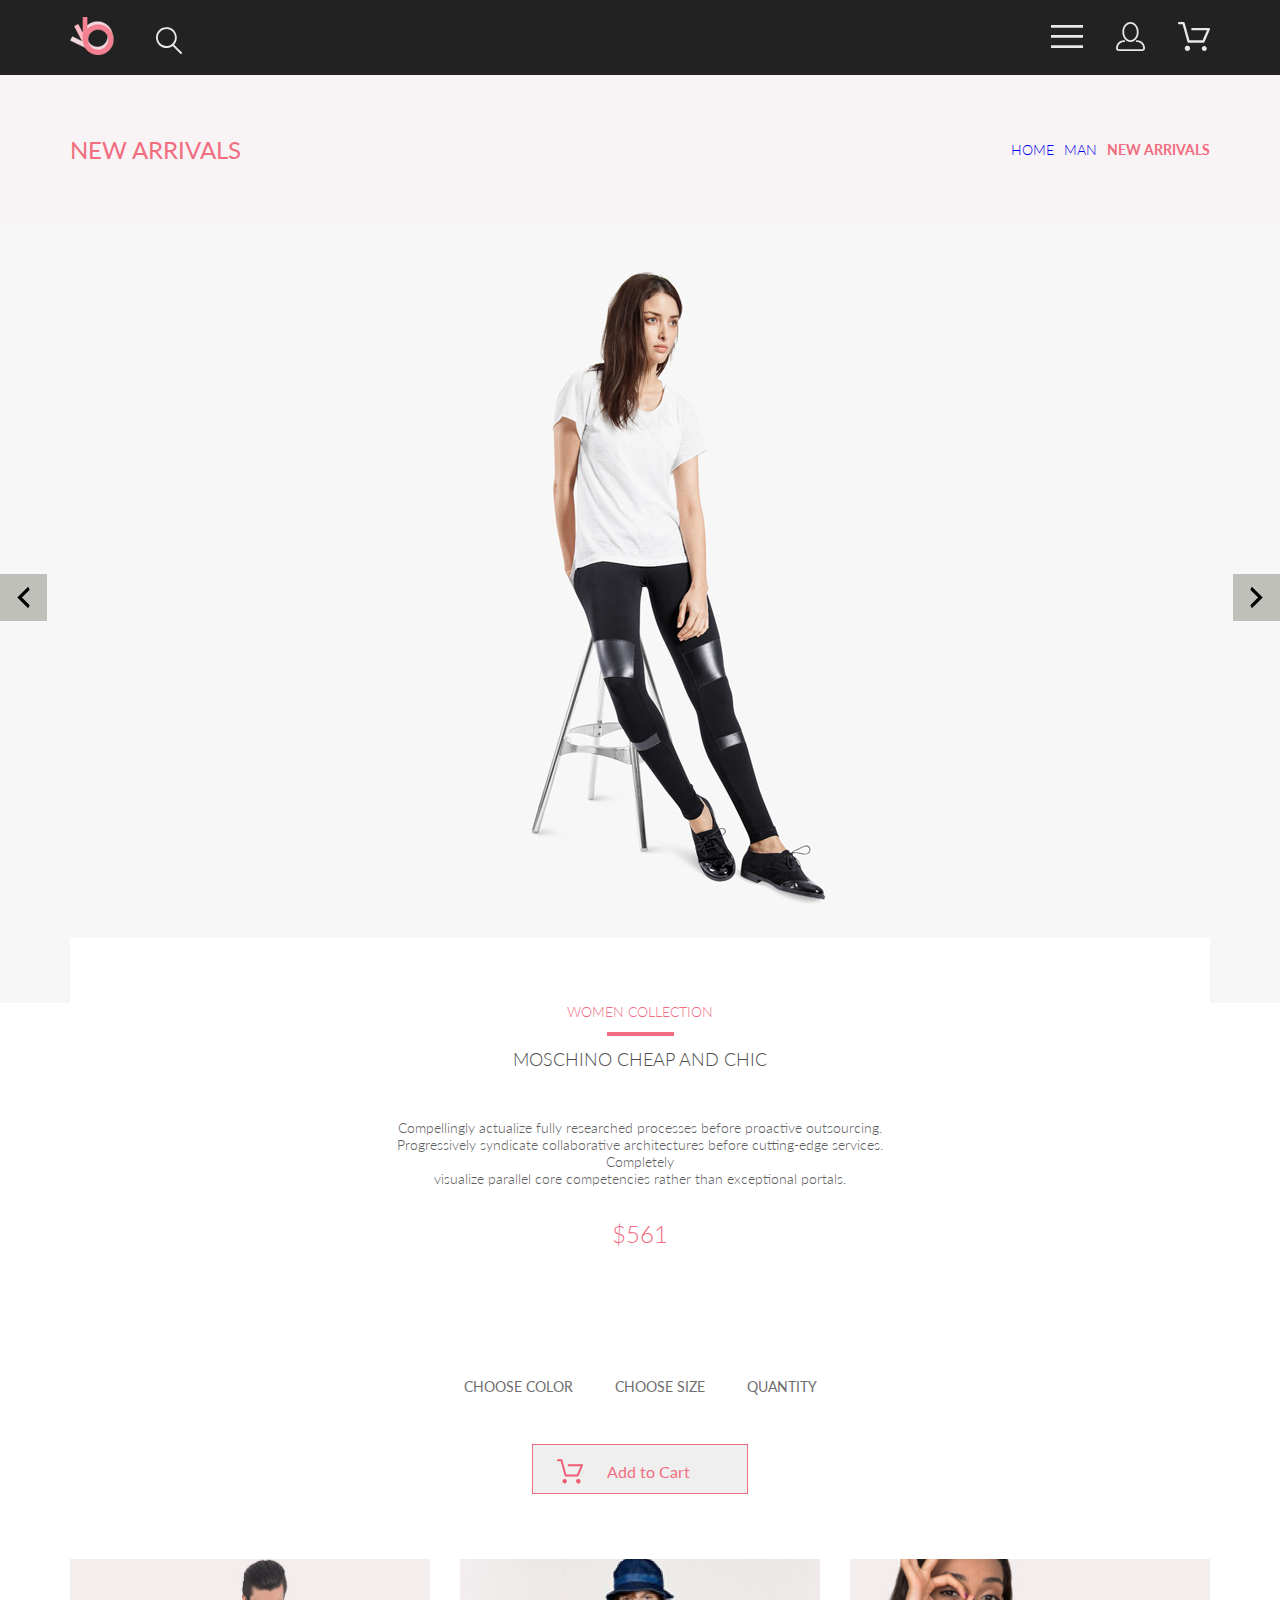
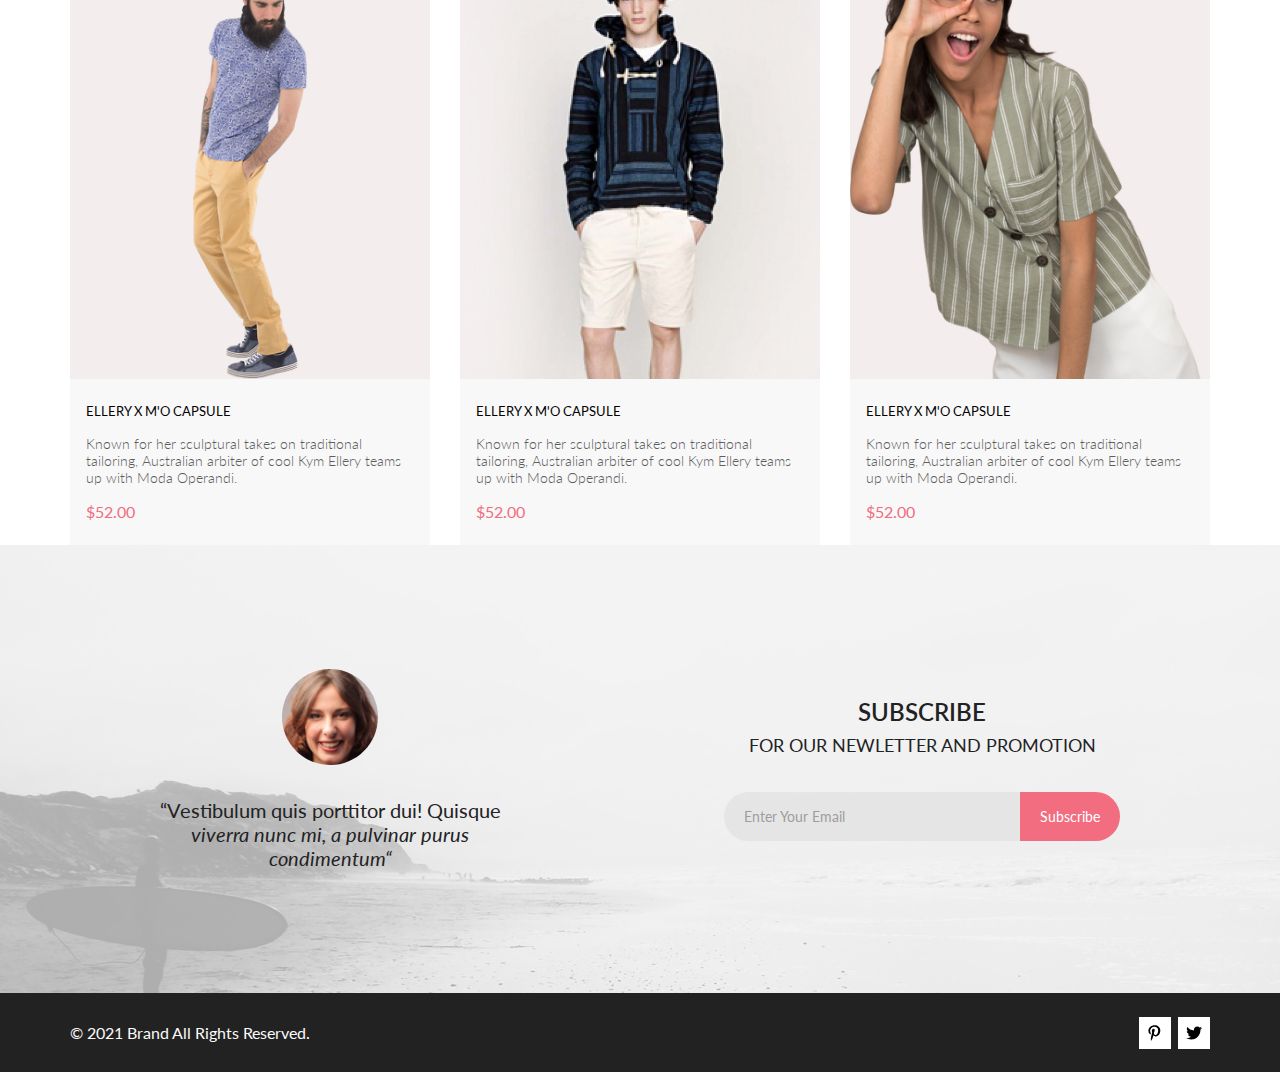
<file: html_website_3/product.html>
<!DOCTYPE html>
<html lang="en">

<head>
    <meta charset="UTF-8">
    <meta name="viewport" content="width=device-width, initial-scale=1.0">
    <title>Document</title>
    <link rel="preconnect" href="https://fonts.googleapis.com">
    <link rel="preconnect" href="https://fonts.gstatic.com" crossorigin>
    <link
        href="https://fonts.googleapis.com/css2?family=Lato:wght@300;400;900&family=Open+Sans:wght@600;700;800&family=Raleway:wght@300;400;700&display=swap"
        rel="stylesheet">
    <link rel="stylesheet" href="statik/styles/style.css">
</head>

<body>
    <header class="header center">

        <div class="header__left">
            <a href="index.html"><img src="statik/images/top__menu__logo.svg" alt="логотип"></a>
            <a href="#"><img src="statik/images/top__menu__search.svg" alt="поиск"></a>
        </div>
        <nav class="header__right">
            <label for="header__check"><img src="statik/images/top__menu__menu.svg" alt="меню"></label>
            <a href="#" class="header__link-site"><img src="statik/images/top__menu__profile.svg"
                    alt="личный профиль"></a>
            <a href="#" class="header__link-site"><img src="statik/images/top__menu__basket.svg" alt="корзина"></a>
        </nav>
        <input class="header__checkbox" id="header__check" type="checkbox" checked>
        <div class="mobile-menu">
            <h3 class="mobile-menu__heading">MENU</h3>
            <div class="mobile-menu__box">
                <div class="mobile-menu__item">
                    <a href="#" class="mobile-menu__title">MAN</a>
                    <ul class="mobile-menu__list">
                        <li><a class="mobile-menu__link" href="#">Accessories</a></li>
                        <li><a class="mobile-menu__link" href="#">Bags</a></li>
                        <li><a class="mobile-menu__link" href="#">Denim</a></li>
                        <li><a class="mobile-menu__link" href="#">T-Shirts</a></li>
                    </ul>
                </div>
                <div class="mobile-menu__item">
                    <a href="#" class="mobile-menu__title">WOMAN</a>
                    <ul class="mobile-menu__list">
                        <li><a class="mobile-menu__link" href="">Accessories</a></li>
                        <li><a class="mobile-menu__link" href="">Jackets & Coats</a></li>
                        <li><a class="mobile-menu__link" href="">Polos</a></li>
                        <li><a class="mobile-menu__link" href="">T-Shirts</a></li>
                        <li><a class="mobile-menu__link" href="">Shirts</a></li>
                    </ul>
                </div>
                <div class="mobile-menu__item">
                    <a href="#" class="mobile-menu__title">KIDS</a>
                    <ul class="mobile-menu__list">
                        <li><a class="mobile-menu__link" href="">Accessories</a></li>
                        <li><a class="mobile-menu__link" href="">Jackets & Coats</a></li>
                        <li><a class="mobile-menu__link" href="">Polos</a></li>
                        <li><a class="mobile-menu__link" href="">T-Shirts</a></li>
                        <li><a class="mobile-menu__link" href="">Shirts</a></li>
                        <li><a class="mobile-menu__link" href="">Bags</a></li>
                    </ul>
                </div>
            </div>



        </div>


    </header>

    <header class="top-head center">
        <div class="top-head__box">
            <h1>NEW ARRIVALS</h1>
            <nav>
                <ul class="top-head__breadcrumbs">
                    <li><a href="index.html">HOME</a></li>
                    <li><a href="#">MAN</a></li>
                    <li class="top-head__title">NEW ARRIVALS</li>
                </ul>
            </nav>
        </div>
    </header>

    <main class="main-product">

        <div class="main-product__img">
            <button class="main-product__button button-left">
                <svg width="13" height="23" viewBox="0 0 13 23" fill="none" xmlns="http://www.w3.org/2000/svg">
                    <path
                        d="M12.6998 3.7499L4.9498 11.4999L12.6998 19.2499L11.1498 22.3499L0.299805 11.4999L11.1498 0.649902L12.6998 3.7499Z"
                        fill="black" />
                </svg>

            </button>

            <div class="main-product__img__img"><img src="statik/images/main-product.jpg" alt="product"></div>

            <button class="main-product__button button-right">
                <svg width="13" height="23" viewBox="0 0 13 23" fill="none" xmlns="http://www.w3.org/2000/svg">
                    <path
                        d="M0.299805 19.2499L8.0498 11.4999L0.299805 3.7499L1.8498 0.649902L12.6998 11.4999L1.8498 22.3499L0.299805 19.2499Z"
                        fill="black" />
                </svg>

            </button>

        </div>

        <section class="main-product__center center">
            <div class="main-product__info">
                <h4>WOMEN COLLECTION</h4>
                <span></span>
                <h2>MOSCHINO CHEAP AND CHIC</h2>
                <p class="main-product__info__text">Compellingly actualize fully researched processes before proactive
                    outsourcing.<br>
                    Progressively syndicate collaborative architectures before cutting-edge services. Completely<br>
                    visualize parallel core competencies rather than exceptional portals. </p>
                <p class="main-product__info__price">$561</p>
                <div class="main-product__info__features">
                    <button class="">CHOOSE COLOR</button>
                    <button class="">CHOOSE SIZE </button>
                    <button class="">QUANTITY</button>
                </div>
                <button class="main-product__info__button"> <svg width="27" height="25" viewBox="0 0 27 25" fill="none"
                        xmlns="http://www.w3.org/2000/svg">
                        <path
                            d="M5.49847 22.185C5.50635 21.752 5.64091 21.3309 5.88519 20.9748C6.12947 20.6186 6.47261 20.3431 6.87158 20.1828C7.27055 20.0226 7.7076 19.9848 8.12781 20.0741C8.54802 20.1635 8.93269 20.376 9.23358 20.685C9.53447 20.994 9.73817 21.3857 9.81909 21.811C9.90002 22.2363 9.85453 22.6763 9.68842 23.0756C9.52231 23.475 9.24296 23.8161 8.88538 24.0559C8.52779 24.2957 8.10791 24.4237 7.67847 24.4237C7.38956 24.4211 7.10399 24.3611 6.83807 24.2472C6.57216 24.1333 6.3311 23.9676 6.12866 23.7597C5.92623 23.5518 5.76639 23.3057 5.65826 23.0355C5.55013 22.7653 5.49584 22.4763 5.49847 22.185ZM21.3045 24.4237C20.8711 24.4303 20.4453 24.3087 20.0797 24.074C19.7141 23.8393 19.4247 23.5017 19.2471 23.103C19.0696 22.7042 19.0117 22.2618 19.0806 21.8303C19.1496 21.3988 19.3423 20.9971 19.6351 20.6748C19.9278 20.3524 20.3077 20.1236 20.728 20.0165C21.1482 19.9095 21.5903 19.929 21.9997 20.0724C22.4091 20.2159 22.7679 20.4771 23.0317 20.8238C23.2956 21.1706 23.453 21.5877 23.4845 22.0236C23.5269 22.6155 23.3369 23.2004 22.9555 23.6523C22.7706 23.8745 22.5436 24.0574 22.2877 24.1901C22.0319 24.3227 21.7524 24.4025 21.4655 24.4247L21.3045 24.4237ZM8.59351 17.4855C8.38116 17.4851 8.17488 17.414 8.00671 17.2833C7.83855 17.1525 7.71792 16.9694 7.66351 16.7624L3.73651 2.19527H0.978516C0.719001 2.19527 0.470064 2.09128 0.28656 1.90622C0.103056 1.72116 0 1.47018 0 1.20847C0 0.946764 0.103056 0.695782 0.28656 0.510726C0.470064 0.325669 0.719001 0.22168 0.978516 0.22168H4.45752C4.66982 0.222254 4.876 0.293463 5.04413 0.424184C5.21226 0.554905 5.33295 0.737883 5.38751 0.944787L9.31451 15.5119H20.0185L23.5765 7.12665H11.7185C11.459 7.12665 11.2101 7.02266 11.0266 6.83761C10.8431 6.65255 10.74 6.40157 10.74 6.13986C10.74 5.87815 10.8431 5.62717 11.0266 5.44211C11.2101 5.25705 11.459 5.15306 11.7185 5.15306H25.0535C25.2131 5.15352 25.3701 5.19451 25.5099 5.27223C25.6497 5.34995 25.7679 5.46195 25.8535 5.59784C25.9413 5.73569 25.9945 5.89303 26.0084 6.05627C26.0224 6.21951 25.9966 6.38368 25.9335 6.53465L21.5425 16.8935C21.469 17.0684 21.3462 17.2177 21.1895 17.3229C21.0327 17.4281 20.8488 17.4846 20.6605 17.4855H8.59351Z"
                            fill="#EF5B70" />
                    </svg>
                    Add to Cart</button>
            </div>
        </section>

        <section class="main-product__bottom center">
            <div class="main-product__bottom__items">
                <div class="product">

                    <div class="product__picturebox">

                        <div class="product__picturebox__itemHover">
                            <button class="product__picturebox__buy-button">
                                <img src="statik/images/Vector.svg" alt="корзина"
                                    class="product__picturebox__buy-button-img">
                                Add to Cart
                            </button>
                        </div>

                        <img src="statik/images/main-product__bottom001.jpg" alt="photo 001"
                            class="product__picturebox__img">

                    </div>

                    <div class="product__content">
                        <h5 class="product__content__heading">ELLERY X M'O CAPSULE</h5>
                        <p class="product__content__text">Known for her sculptural takes on traditional <br>
                            tailoring, Australian arbiter of cool Kym Ellery teams <br>
                            up with Moda Operandi.</p>
                        <p class="product__content__price">$52.00</p>
                    </div>

                </div>

                <div class="product">

                    <div class="product__picturebox">

                        <div class="product__picturebox__itemHover">
                            <button class="product__picturebox__buy-button">
                                <img src="statik/images/Vector.svg" alt="корзина"
                                    class="product__picturebox__buy-button-img">
                                Add to Cart
                            </button>
                        </div>

                        <img src="statik/images/main-product__bottom002.jpg" alt="photo 002"
                            class="product__picturebox__img">

                    </div>

                    <div class="product__content">
                        <h5 class="product__content__heading">ELLERY X M'O CAPSULE</h5>
                        <p class="product__content__text">Known for her sculptural takes on traditional <br>
                            tailoring, Australian arbiter of cool Kym Ellery teams <br>
                            up with Moda Operandi.</p>
                        <p class="product__content__price">$52.00</p>
                    </div>

                </div>

                <div class="product">

                    <div class="product__picturebox">

                        <div class="product__picturebox__itemHover">
                            <button class="product__picturebox__buy-button">
                                <img src="statik/images/Vector.svg" alt="корзина"
                                    class="product__picturebox__buy-button-img">
                                Add to Cart
                            </button>
                        </div>

                        <img src="statik/images/main-product__bottom003.jpg" alt="photo 003"
                            class="product__picturebox__img">

                    </div>

                    <div class="product__content">
                        <h5 class="product__content__heading">ELLERY X M'O CAPSULE</h5>
                        <p class="product__content__text">Known for her sculptural takes on traditional <br>
                            tailoring, Australian arbiter of cool Kym Ellery teams <br>
                            up with Moda Operandi.</p>
                        <p class="product__content__price">$52.00</p>
                    </div>

                </div>
            </div>
        </section>
    </main>

    <div class="subscription center">

        <figure class="subscription__staff">
            <img src="statik/images/face.svg" alt="лицо">
            <p class="subscription__staff__figure-text">“Vestibulum quis porttitor dui! Quisque<br> <em>viverra nunc
                    mi, a pulvinar
                    purus<br>
                    condimentum“</em></p>
        </figure>

        <div class="subscription__input-email">
            <p class="subscription__input-email__text"><span
                    class="subscription__input-email__title">SUBSCRIBE</span><br>
                FOR OUR NEWLETTER AND PROMOTION</p>

            <div class="subscription__input-email__submit">
                <input class="subscription__input-email__submit__subscribe" type="email" required
                    placeholder="Enter Your Email">
                <input class="subscription__input-email__submit__btn" type="submit" value="Subscribe">
            </div>
        </div>

    </div>

    <footer class="footer center">
        <p class="footer__text">© 2021 Brand All Rights Reserved.</p>
        <div class="footer__items">
            <a class="footer__items__item" href="#"><svg width="13" height="16" viewBox="0 0 13 16" fill="none"
                    xmlns="http://www.w3.org/2000/svg">
                    <path
                        d="M6.74032 0.203125C3.55564 0.203125 0.408203 2.34063 0.408203 5.8C0.408203 8 1.63738 9.25 2.38233 9.25C2.68963 9.25 2.86655 8.3875 2.86655 8.14375C2.86655 7.85313 2.13091 7.23438 2.13091 6.025C2.13091 3.5125 4.03055 1.73125 6.4889 1.73125C8.60271 1.73125 10.1671 2.94062 10.1671 5.1625C10.1671 6.82187 9.50597 9.93437 7.36422 9.93437C6.59133 9.93437 5.93018 9.37187 5.93018 8.56563C5.93018 7.38438 6.74963 6.24062 6.74963 5.02187C6.74963 2.95312 3.835 3.32812 3.835 5.82812C3.835 6.35313 3.90018 6.93437 4.13298 7.4125C3.70463 9.26875 2.82931 12.0344 2.82931 13.9469C2.82931 14.5375 2.91311 15.1188 2.96899 15.7094C3.07452 15.8281 3.02175 15.8156 3.18316 15.7563C4.74757 13.6 4.69169 13.1781 5.3994 10.3562C5.78119 11.0875 6.76826 11.4812 7.55046 11.4812C10.8469 11.4812 12.3275 8.24688 12.3275 5.33125C12.3275 2.22813 9.66427 0.203125 6.74032 0.203125Z"
                        fill="black" />
                </svg>
            </a>
            <a class="footer__items__item" href="#"><svg width="17" height="14" viewBox="0 0 17 14" fill="none"
                    xmlns="http://www.w3.org/2000/svg">
                    <path
                        d="M14.4184 3.74113C14.4285 3.88325 14.4285 4.02541 14.4285 4.16753C14.4285 8.50253 11.1512 13.4975 5.16133 13.4975C3.31595 13.4975 1.60168 12.9594 0.159668 12.0254C0.421861 12.0558 0.673935 12.066 0.946216 12.066C2.46887 12.066 3.87057 11.5483 4.98989 10.665C3.55797 10.6345 2.35797 9.69038 1.94452 8.39088C2.14621 8.42131 2.34788 8.44163 2.55966 8.44163C2.85209 8.44163 3.14455 8.401 3.4168 8.32997C1.92437 8.02538 0.805016 6.70559 0.805016 5.11169V5.07109C1.23861 5.31475 1.74285 5.46703 2.27726 5.48731C1.39996 4.89847 0.825192 3.89341 0.825192 2.75634C0.825192 2.14722 0.986506 1.58884 1.26887 1.10153C2.87224 3.09138 5.28232 4.39084 7.9848 4.533C7.93439 4.28934 7.90413 4.03556 7.90413 3.78175C7.90413 1.97463 9.35623 0.502563 11.1613 0.502563C12.0991 0.502563 12.9461 0.898501 13.5411 1.53809C14.2772 1.39597 14.9831 1.12184 15.6083 0.74622C15.3662 1.50766 14.852 2.14725 14.1764 2.55331C14.8318 2.48228 15.4671 2.2995 16.052 2.04572C15.6084 2.69544 15.0537 3.27409 14.4184 3.74113V3.74113Z"
                        fill="black" />
                </svg>
            </a>
        </div>
    </footer>

</body>

</html>
</file>
<file: html_website_3/statik/styles/style.css>
* {
  margin: 0;
  padding: 0;
}

body {
  font-family: "Lato", sans-serif;
}

a {
  text-decoration: none;
}

img {
  max-width: 100%;
}

summary {
  display: block;
}
summary::-webkit-details-marker {
  display: none;
}

.center {
  padding-left: calc(50% - 570px);
  padding-right: calc(50% - 570px);
}

.header {
  min-height: 75px;
  max-width: 1600px;
  background: #222222;
  display: flex;
  flex-direction: row;
  flex-wrap: wrap;
  justify-content: space-between;
  align-items: center;
}
.header__left {
  display: flex;
  align-items: baseline;
  gap: 41px;
}
.header__right {
  display: flex;
  align-items: center;
  gap: 33px;
}

label {
  cursor: pointer;
}

#header__check {
  display: none;
}

#header__check:checked ~ .mobile-menu {
  display: none;
}

.mobile-menu {
  position: absolute;
  top: 75px;
  right: 5%;
  z-index: 2;
  background: #fff;
  padding: 32px 74px 32px 32px;
}
.mobile-menu__heading {
  color: #000;
  font-size: 14px;
  font-family: Lato;
  font-weight: 700;
}
.mobile-menu__title {
  display: block;
  margin: 24px 0 12px 0;
  color: #F16D7F;
  font-size: 14px;
  font-family: Lato;
}
.mobile-menu__list {
  padding-left: 20px;
  list-style: none;
  display: grid;
  gap: 11px;
}
.mobile-menu__list a {
  color: #6F6E6E;
  font-size: 14px;
  font-family: Lato;
}

.promo {
  max-width: 1600px;
  max-height: 764px;
  display: flex;
  background: #F1E4E6;
  padding-left: calc(50% - 800px);
  padding-right: calc(50% - 800px);
}
.promo__img {
  width: 50%;
}
.promo__content {
  display: flex;
  padding-left: 63.42px;
  flex-direction: column;
  justify-content: center;
}
.promo__info {
  border-left: 12px solid #F16D7F;
  padding-left: 16px;
}
.promo__title {
  font-style: normal;
  font-weight: 900;
  font-size: 48px;
  line-height: 58px;
  color: #222222;
}
.promo__heading {
  font-style: normal;
  font-weight: 700;
  font-size: 32px;
  line-height: 38px;
  color: #222222;
}

.top-head {
  background-color: #F8F3F4;
  position: relative;
}
.top-head__box {
  display: flex;
  justify-content: space-between;
  align-items: center;
  height: 148px;
}
.top-head__box h1 {
  font-size: 24px;
  font-weight: 400;
  line-height: 29px;
  color: #F16D7F;
}
.top-head__breadcrumbs {
  list-style-type: none;
  display: flex;
  gap: 10px;
  color: #636363;
  font-size: 14px;
  font-style: normal;
  font-weight: 300;
  line-height: normal;
}
.top-head__breadcrumbs a:hover {
  color: #F16D7F;
}
.top-head__title {
  color: #F16D7F;
  font-weight: bold;
}

.sale {
  display: grid;
  gap: 30px;
  grid-template-columns: repeat(3, 1fr);
  padding-top: 64px;
  padding-bottom: 96px;
}
.sale__item {
  position: relative;
  cursor: pointer;
}
.sale__item__big {
  min-height: 180px;
  grid-column: 1/-1;
}
.sale__item:hover {
  transform: scale(1.2) translateY(-50px);
  z-index: 2;
  transition: 1s;
}
.sale__item__big:hover {
  transform: scale(1.2) translateY(50px);
  z-index: 2;
  transition: 1s;
}
.sale__content {
  position: absolute;
  width: 100%;
  height: 100%;
  display: flex;
  flex-direction: column;
  justify-content: center;
  align-items: center;
}
.sale__text {
  font-style: normal;
  font-weight: 400;
  font-size: 16px;
  line-height: 19px;
  text-align: center;
  color: #FFFFFF;
}
.sale__heading {
  font-style: normal;
  font-weight: 700;
  font-size: 24px;
  line-height: 29px;
  text-align: center;
  color: #F16D7F;
}

.filter-sort {
  height: 132px;
  padding-top: 39px;
  background: #FFF;
  position: relative;
  display: flex;
  box-sizing: border-box;
}

.filter {
  padding-top: 13px;
  box-sizing: border-box;
  width: 360px;
  position: relative;
  z-index: 10;
}
.filter__content {
  padding: 0 16px 16px;
  background-color: white;
}
.filter[open] {
  background: #fff;
  box-shadow: 6px 4px 35px rgba(0, 0, 0, 0.21);
}
.filter[open] .filter__heading {
  color: #F16D7F;
}
.filter[open] path {
  fill: #F16D7F;
}
.filter__summary {
  display: flex;
  align-items: center;
  gap: 11px;
  padding-left: 16px;
  cursor: pointer;
}
.filter__heading {
  color: #000;
  font-size: 14px;
  font-style: normal;
  font-weight: 600;
  line-height: normal;
}
.filter__item {
  margin-top: 16px;
}
.filter__item[open] .filter__head {
  color: #F16D7F;
}
.filter__head {
  padding: 8px 11px 11px;
  color: #6F6E6E;
  font-size: 14px;
  font-style: normal;
  font-weight: 400;
  line-height: normal;
  border-left: 5px solid #F16D7F;
  border-bottom: 1px solid #ebebeb;
  cursor: pointer;
}
.filter__link-box {
  padding: 24px 12px;
  display: flex;
  flex-direction: column;
  gap: 11px;
}
.filter__link {
  color: #6F6E6E;
  font-size: 14px;
  font-style: normal;
  font-weight: 400;
  line-height: normal;
}
.filter__link:hover {
  color: #F16D7F;
}

.sort {
  margin-left: 30px;
  padding-top: 12px;
  display: flex;
  gap: 27.98px;
}
.sort__details {
  position: relative;
}
.sort__summary {
  display: flex;
  align-items: center;
  gap: 10px;
}
.sort__heading {
  color: #6F6E6E;
  font-size: 14px;
  font-style: normal;
  font-weight: 400;
  line-height: normal;
}
.sort__box {
  position: absolute;
  top: 22px;
  left: -9px;
  background: #fff;
  box-shadow: 6px 4px 35px 0px rgba(0, 0, 0, 0.21);
  padding: 7px 30px 11px 9px;
  display: flex;
  flex-direction: column;
  gap: 8px;
  z-index: 10;
}
.sort__check {
  display: flex;
  align-items: center;
  gap: 9px;
  font-style: normal;
  font-family: Roboto;
  font-size: 14px;
  font-weight: 400;
  line-height: 16px;
  color: #6F6E6E;
}

#sort__check1,
#sort__check2,
#sort__check3,
#sort__check4 {
  cursor: pointer;
}

.main-product {
  background-color: #F7F7F7;
  position: relative;
}
.main-product__img {
  display: flex;
  justify-content: space-between;
  align-items: center;
  padding-top: 11px;
  padding-bottom: 42px;
}
.main-product__button {
  width: 47px;
  height: 47px;
  border: none;
  background-color: #c0c0bb;
  display: flex;
  justify-content: center;
  align-items: center;
  cursor: pointer;
}
.main-product__button:hover path {
  fill: #F16D7F;
}
.main-product__center {
  display: flex;
  justify-content: center;
  background: #FFF;
}
.main-product__info {
  margin-top: -65px;
  padding: 65px 293px;
  background-color: #FFFFFF;
  display: flex;
  flex-direction: column;
  align-items: center;
}
.main-product__info h4 {
  font-size: 14px;
  font-weight: 300;
  line-height: 17px;
  color: #F16D7F;
}
.main-product__info span {
  width: 63px;
  border: 2px solid #F16D7F;
  margin: 12.1px 0;
}
.main-product__info h2 {
  font-size: 18px;
  font-weight: 300;
  line-height: 22px;
  color: #4D4D4D;
}
.main-product__info__text {
  text-align: center;
  font-size: 14px;
  font-weight: 300;
  line-height: 17px;
  color: #5E5E5E;
  margin: 48.41px 0 32.27px;
}
.main-product__info__price {
  font-family: Lato;
  font-size: 24px;
  font-weight: 300;
  line-height: 29px;
  color: #F16D7F;
}
.main-product__info__features {
  margin: 130.09px 0 48.91px;
  display: flex;
  gap: 42px;
}
.main-product__info__features button {
  font-family: Lato;
  font-size: 14px;
  font-weight: 400;
  line-height: 17px;
  color: #6F6E6E;
  background-color: white;
  border: none;
  cursor: pointer;
}
.main-product__info__button {
  padding: 14.62px 57px 8.57px 24px;
  display: flex;
  align-items: center;
  gap: 22.91px;
  font-family: Lato;
  font-size: 16px;
  font-weight: 400;
  line-height: 19px;
  color: #F16D7F;
  border: 1px solid #F16D7F;
}
.main-product__info__button:hover {
  background-color: #F16D7F;
  color: white;
  transition: 0.3s;
}
.main-product__info__button:hover path {
  fill: white;
}
.main-product__bottom {
  background: #FFF;
}
.main-product__bottom__items {
  display: flex;
  justify-content: center;
  flex-wrap: wrap;
  gap: 30px;
}

.product-box__heading {
  font-style: normal;
  font-weight: 400;
  font-size: 30px;
  line-height: 36px;
  text-align: center;
  color: #222222;
}
.product-box__text {
  font-style: normal;
  font-weight: 400;
  font-size: 14px;
  line-height: 17px;
  text-align: center;
  margin-top: 6px;
  color: #9F9F9F;
}
.product-box__content {
  margin-top: 48px;
  display: grid;
  grid-template-columns: repeat(auto-fit, 360px);
  justify-content: center;
  gap: 30px;
}
.product-box__button {
  text-align: center;
  margin: 48.5px 0 0;
}
.product-box__button__text {
  padding: 14.5px 38.5px 13.5px;
  font-family: "Lato";
  font-style: normal;
  font-weight: 400;
  font-size: 16px;
  line-height: 19px;
  color: #F26376;
  background-color: white;
  border: 1px solid #FF6A6A;
  cursor: pointer;
}
.product-box__button__text:hover {
  color: white;
  background-color: #F16D7F;
  transition: 0.3s;
}

.product__picturebox {
  width: 100%;
  height: 420px;
  position: relative;
}
.product__picturebox__itemHover {
  position: absolute;
  width: 100%;
  height: 100%;
  background: rgba(58, 56, 56, 0.86);
  z-index: 1;
  opacity: 0;
  cursor: pointer;
}
.product__picturebox__itemHover:hover {
  display: flex;
  flex-direction: column;
  justify-content: center;
  align-items: center;
  opacity: 100%;
}
.product__picturebox__buy-button {
  display: flex;
  align-items: center;
  gap: 11px;
  color: #FFFFFF;
  font-size: 14px;
  line-height: 17px;
  padding: 13px;
  border: solid #FFFFFF 1px;
  background: transparent;
  cursor: pointer;
}
.product__picturebox__buy-button:hover {
  border-color: #E1E1E1;
  box-shadow: 0px 0px 10px #E1E1E1;
}
.product__picturebox__buy-button-img {
  width: 24px;
}
.product__picturebox__img {
  width: 100%;
  z-index: -1;
}
.product__content {
  background: #F8F8F8;
  display: flex;
  flex-direction: column;
  justify-content: center;
  align-items: flex-start;
  gap: 16px;
  padding: 24px 16px;
}
.product__content__heading {
  font-style: normal;
  font-weight: 400;
  font-size: 13px;
  line-height: 16px;
  color: #000000;
}
.product__content__text {
  font-style: normal;
  font-weight: 300;
  font-size: 14px;
  line-height: 17px;
  color: #5D5D5D;
}
.product__content__price {
  font-style: normal;
  font-weight: 400;
  font-size: 16px;
  line-height: 19px;
  color: #F16D7F;
}

.breadcrumbs {
  display: flex;
  justify-content: center;
  padding-top: 48px;
}
.breadcrumbs__box {
  border: 1px solid rgb(235, 235, 235);
  border-radius: 5px;
  padding: 12px 15px;
  display: flex;
  align-items: center;
  gap: 20px;
}
.breadcrumbs__box svg {
  cursor: pointer;
}
.breadcrumbs__box svg:hover path {
  fill: #F16D7F;
}
.breadcrumbs__items {
  display: flex;
  gap: 20px;
}
.breadcrumbs__link {
  font-size: 16px;
  font-style: normal;
  font-weight: 300;
  line-height: normal;
  color: #C4C4C4;
}
.breadcrumbs__link:hover {
  color: #F16D7F;
}

.advantages {
  background: #222224;
  display: flex;
  flex-direction: row;
  justify-content: space-between;
  gap: 30px;
  margin-top: 95px;
  padding-top: 104px;
  padding-bottom: 104px;
}
.advantages__item {
  display: grid;
  justify-items: center;
}
.advantages__item__heading {
  margin: 26px 0 16px;
  font-family: "Lato";
  font-style: normal;
  font-weight: 400;
  font-size: 19.96px;
  line-height: 24px;
  color: #FBFBFB;
}
.advantages__item__text {
  font-family: "Lato";
  font-style: normal;
  font-weight: 300;
  font-size: 13.972px;
  line-height: 17px;
  text-align: center;
  color: #FBFBFB;
}

.subscription {
  min-height: 448px;
  background-size: cover;
  background-position: center;
  background-image: url(../images/fon.svg);
  display: flex;
  flex-direction: row;
  flex-wrap: wrap;
  justify-content: center;
  align-items: center;
  gap: 223.26px;
}
.subscription__staff {
  text-align: center;
}
.subscription__staff__figure-text {
  margin-top: 30px;
  font-family: "Lato";
  font-style: normal;
  font-weight: 400;
  font-size: 20px;
  line-height: 24px;
  text-align: center;
  color: #222224;
}
.subscription__input-email {
  display: grid;
  justify-items: center;
}
.subscription__input-email__text {
  font-family: "Lato";
  font-style: normal;
  font-size: 18px;
  line-height: 167.2%;
  text-align: center;
  color: #222224;
  margin-bottom: 32px;
}
.subscription__input-email__title {
  font-weight: 600;
  font-size: 24px;
}
.subscription__input-email__submit {
  display: flex;
}
.subscription__input-email__submit__subscribe {
  padding: 0 20px 0 20px;
  height: 49px;
  border-radius: 30px 0 0 30px;
  border: none;
  width: 256px;
  background: #E1E1E1;
  font-family: "Lato";
  font-style: normal;
  font-weight: 400;
  font-size: 14px;
  line-height: 17px;
  display: flex;
  color: #222224;
  opacity: 0.67;
}
.subscription__input-email__submit__btn {
  border-radius: 0 30px 30px 0;
  border: none;
  width: 100px;
  background: #F16D7F;
  font-family: "Lato";
  font-style: normal;
  font-weight: 400;
  font-size: 14px;
  line-height: 17px;
  display: flex;
  text-align: center;
  color: #FFFFFF;
  justify-content: center;
  cursor: pointer;
}

.footer {
  background: #222222;
  min-height: 79px;
  display: flex;
  flex-wrap: wrap;
  justify-content: space-between;
  align-items: center;
}
.footer__text {
  font-family: "Lato";
  font-style: normal;
  font-weight: 400;
  font-size: 16px;
  line-height: 19px;
  color: #FBFBFB;
}
.footer__items {
  display: flex;
  gap: 7.29px;
}
.footer__items__item {
  display: flex;
  justify-content: center;
  align-items: center;
  width: 32px;
  height: 32px;
  background-color: white;
}
.footer__items__item:hover {
  background-color: #F16D7F;
}
.footer__items__item:hover path {
  fill: white;
}

@media (max-width: 768px), (max-width: 1024px) {
  .header__left {
    margin-left: 32px;
  }
  .header__right {
    margin-right: 32px;
  }
  .promo__title {
    font-size: 40px;
    line-height: normal;
  }
  .promo__heading {
    font-size: 22px;
    line-height: normal;
  }
  .item__big {
    min-height: auto;
  }
  .sale {
    margin: 0 16.5px 0 30px;
    gap: 19px;
  }
  .product-box__content {
    gap: 16px;
    padding: 0 16px;
  }
  .product__button {
    margin: 32.98px 0 71.02px;
  }
  .subscription {
    min-height: 693px;
    flex-direction: column;
    justify-content: space-evenly;
    gap: 50px;
    background-position: left;
  }
  .advantages {
    display: grid;
    justify-content: center;
    padding-left: 20px;
  }
  .figure-text {
    font-size: 16px;
  }
  .footer {
    padding: 0 40px 0 60px;
  }
}
@media (max-width: 425px) {
  .img__sale {
    width: 425px;
  }
}
@media (max-width: 425px), (max-width: 375px), (max-width: 320px) {
  .header__link-site {
    display: none;
  }
  .promo {
    padding: 148px 0;
  }
  .promo__img {
    display: none;
  }
  .promo__title {
    font-size: 38px;
  }
  .promo__heading {
    font-size: 20px;
  }
  .sale {
    display: flex;
    flex-direction: column;
  }
  .item__big {
    height: 111px;
    background-size: cover;
    background-position: center;
    background-image: url(../images/advertisement004.jpg);
  }
  .img__big {
    display: none;
  }
  .product-box__text {
    font-size: 14px;
    margin-top: 0;
  }
  .subscription {
    padding-left: 20px;
  }
  .input-email-text {
    font-size: 14px;
  }
  .input-email-title {
    font-size: 22px;
  }
  .input-email-submit-subscribe {
    width: 150px;
  }
  .footer {
    justify-content: center;
    flex-direction: column-reverse;
    gap: 10px;
  }
  .footer-text {
    font-size: 14px;
  }
}
@media (max-width: 320px) {
  .header__left {
    gap: 20px;
  }
  .product {
    max-width: 320px;
    margin: 0 30px 0 30px;
  }
  .promo {
    padding: 100px 0;
  }
  .promo__title {
    font-size: 28px;
  }
  .promo__heading {
    font-size: 14px;
  }
}/*# sourceMappingURL=style.css.map */
</file>
